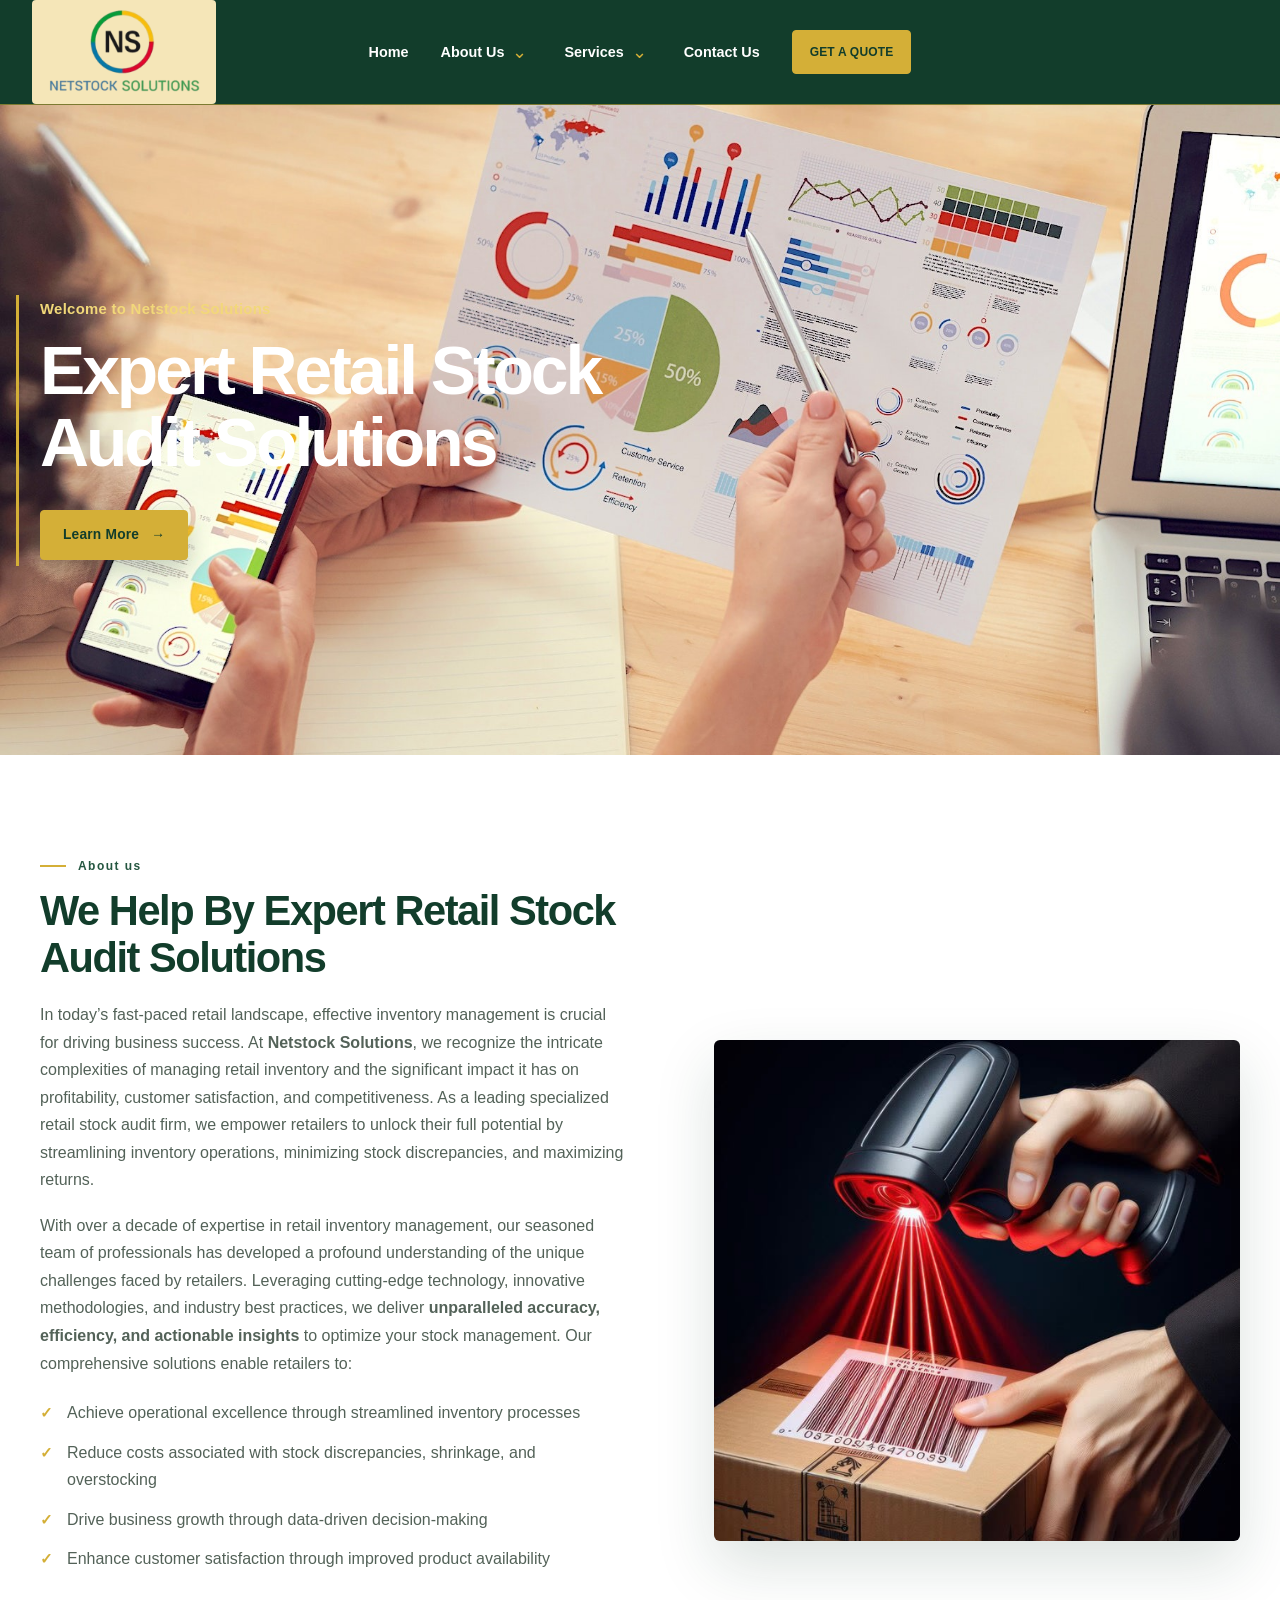
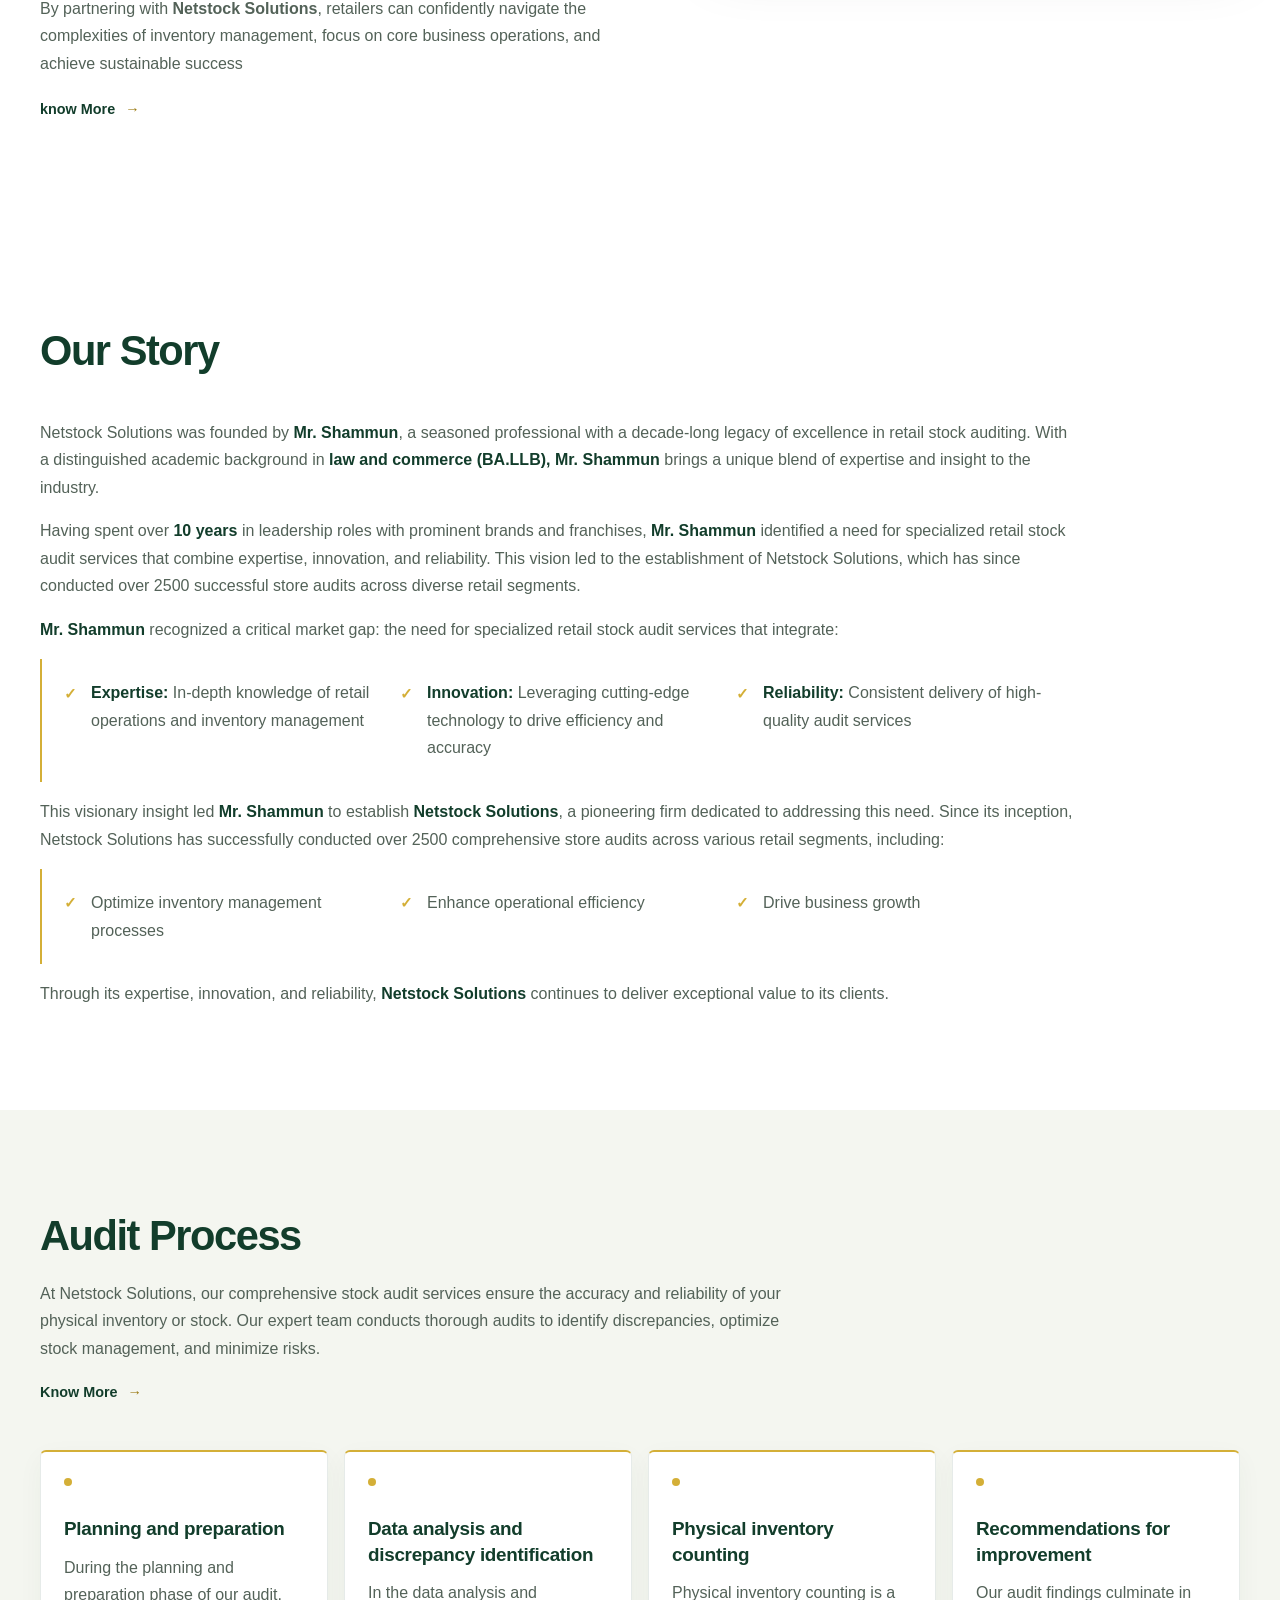
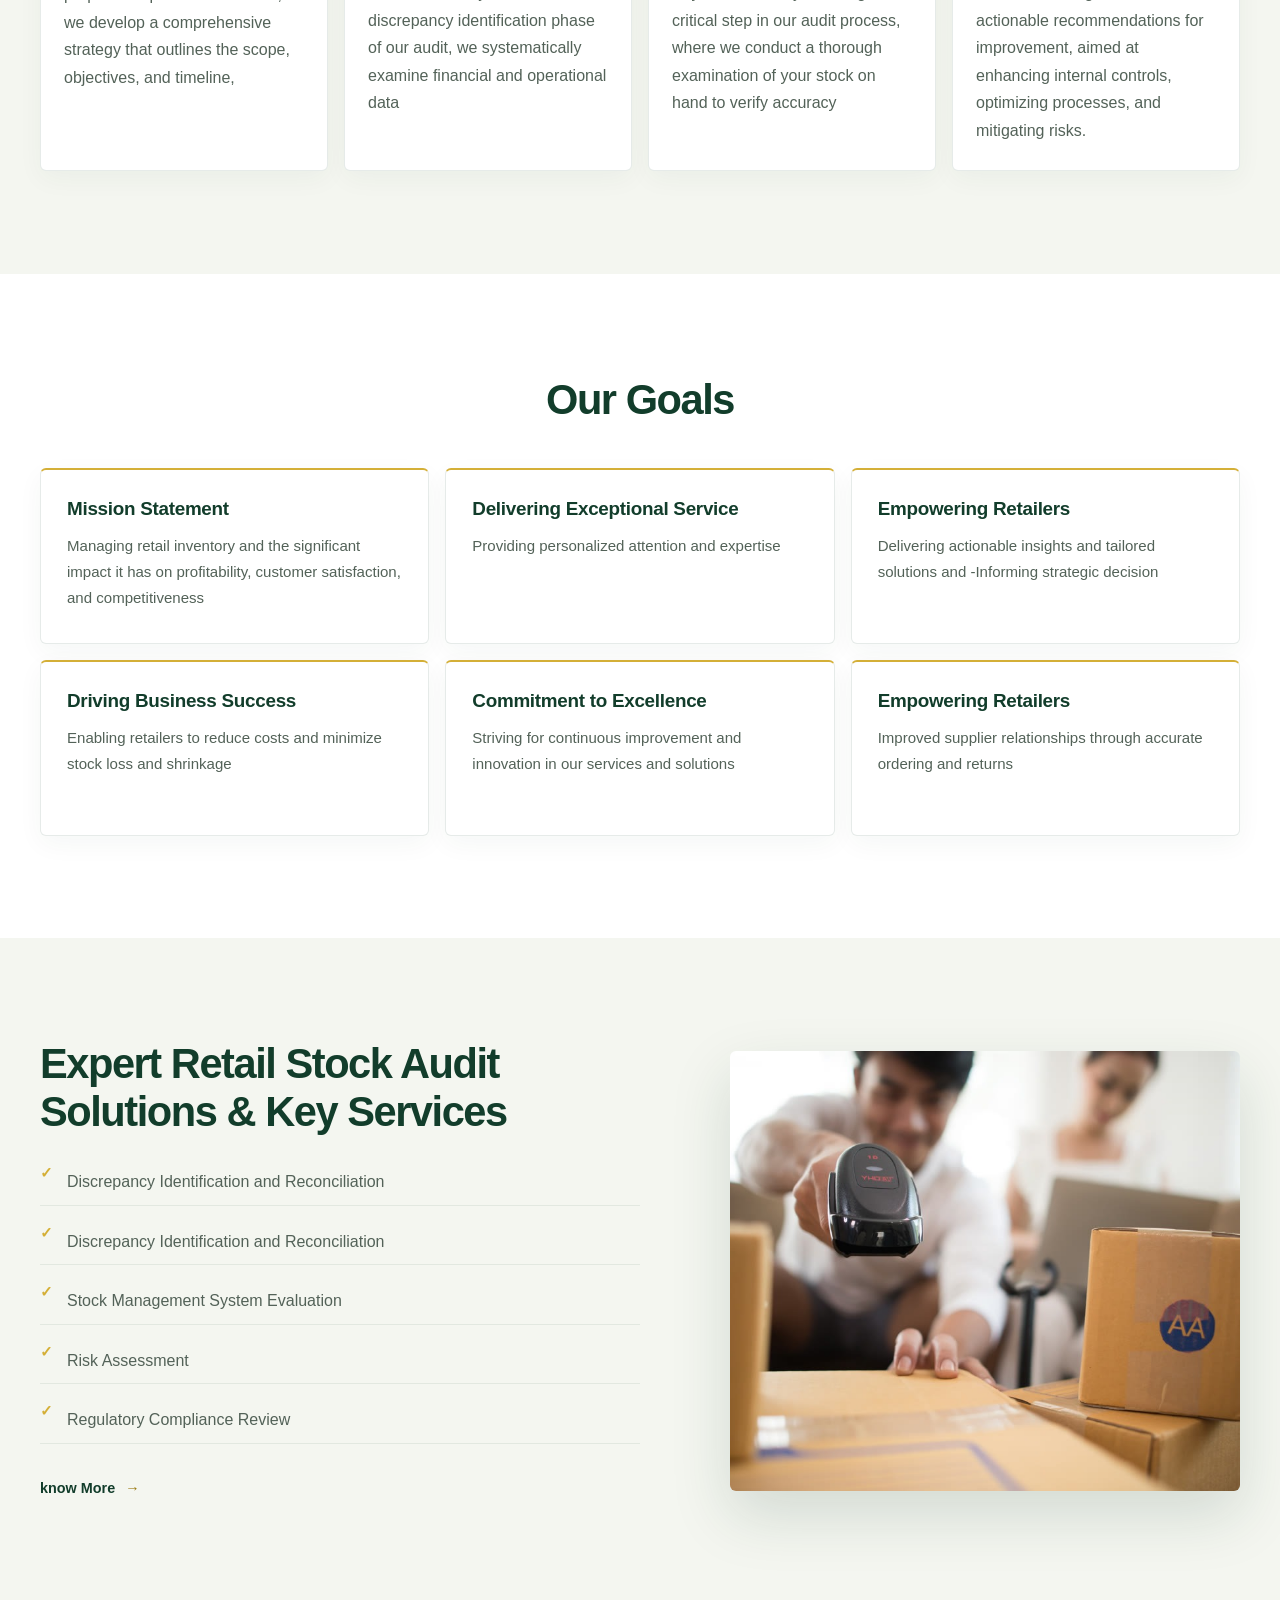
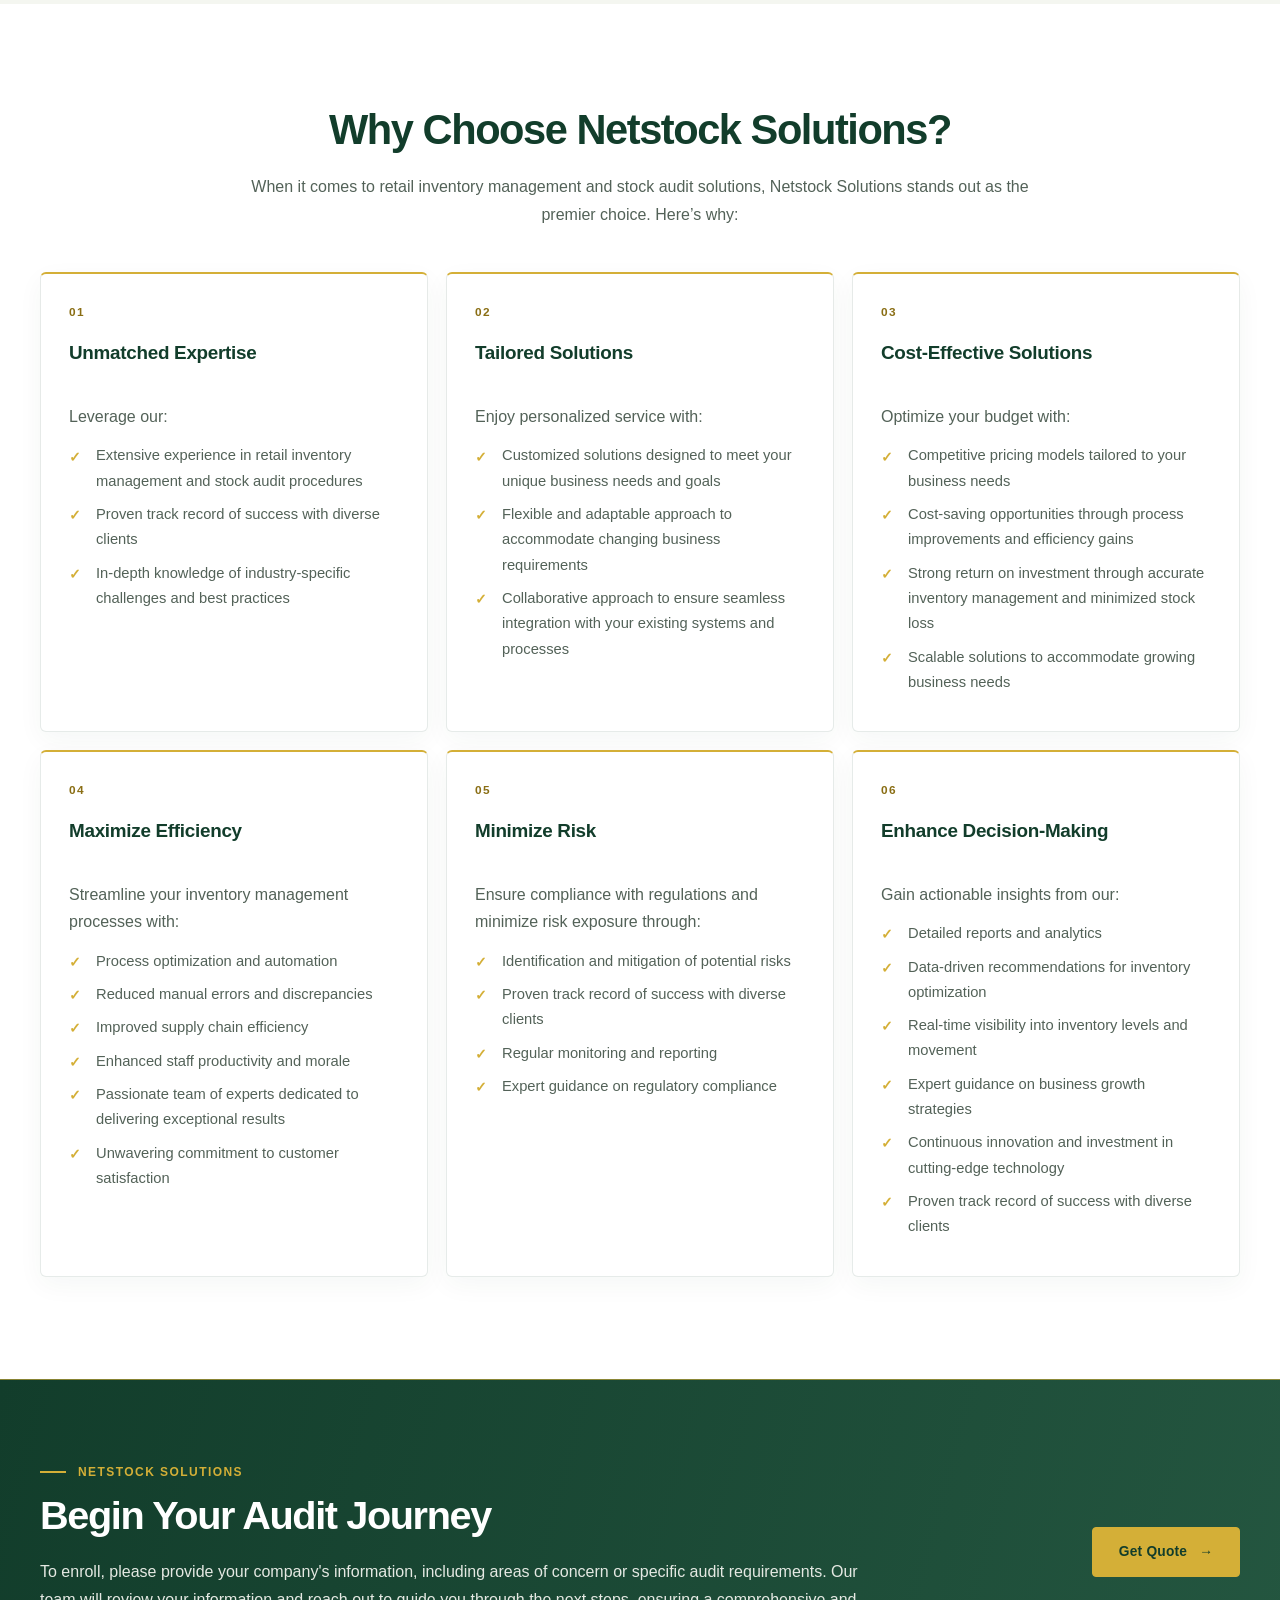
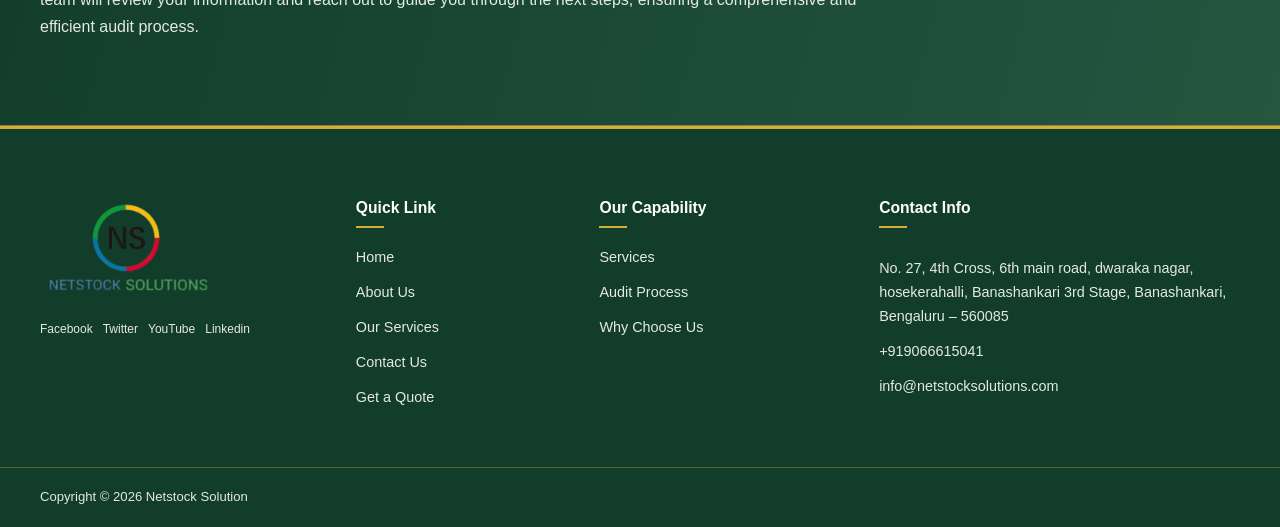
<file: index.html>
<!doctype html>
<html lang="en">
  <head>
    <meta charset="UTF-8">
    <meta name="viewport" content="width=device-width, initial-scale=1">
    <meta name="description" content="Netstock Solutions provides expert retail stock audit solutions, inventory management expertise, and store audit services.">
    <link rel="canonical" href="https://netstocksolutions.com/">
    <link rel="stylesheet" href="./styles.css">
    <title>Expert Stock Audit Solutions For Businesses In India - Netstock Solution</title>
  </head>
  <body data-root="./">
    <a class="skip-link" href="#content">Skip to content</a>
    <site-header></site-header>
    <main id="content">
      <section class="hero">
        <div class="container hero__content">
          <h2 class="hero__welcome">Welcome to Netstock Solutions</h2>
          <h1>Expert Retail Stock Audit Solutions</h1>
          <a class="button button--primary" href="./about-us/#about-us">Learn More <span aria-hidden="true">→</span></a>
        </div>
      </section>

      <section class="section section--story" id="home-about-us">
        <div class="container split split--home-about">
          <div class="split__copy">
            <p class="eyebrow">About us</p>
            <h2>We Help By Expert Retail Stock Audit Solutions</h2>
            <p>In today’s fast-paced retail landscape, effective inventory management is crucial for driving business success. At <strong>Netstock Solutions</strong>, we recognize the intricate complexities of managing retail inventory and the significant impact it has on profitability, customer satisfaction, and competitiveness. As a leading specialized retail stock audit firm, we empower retailers to unlock their full potential by streamlining inventory operations, minimizing stock discrepancies, and maximizing returns.</p>
            <p>With over a decade of expertise in retail inventory management, our seasoned team of professionals has developed a profound understanding of the unique challenges faced by retailers. Leveraging cutting-edge technology, innovative methodologies, and industry best practices, we deliver <strong>unparalleled accuracy, efficiency, and actionable insights</strong> to optimize your stock management. Our comprehensive solutions enable retailers to:</p>
            <ul class="check-list">
              <li>Achieve operational excellence through streamlined inventory processes</li>
              <li>Reduce costs associated with stock discrepancies, shrinkage, and overstocking</li>
              <li>Drive business growth through data-driven decision-making</li>
              <li>Enhance customer satisfaction through improved product availability</li>
            </ul>
            <p>By partnering with <strong>Netstock Solutions</strong>, retailers can confidently navigate the complexities of inventory management, focus on core business operations, and achieve sustainable success</p>
            <a class="text-link" href="./about-us/#about-us">know More <span aria-hidden="true">→</span></a>
          </div>
          <img class="split__image split__image--about" src="./about%20us%20image.jpg" alt="Retail stock audit professional reviewing inventory information">
        </div>
      </section>

      <section class="section section--story" id="home-story">
        <div class="container">
          <div class="section-heading">
            <h2>Our Story</h2>
          </div>
          <div class="story-copy">
            <p>Netstock Solutions was founded by <strong>Mr. Shammun</strong>, a seasoned professional with a decade-long legacy of excellence in retail stock auditing. With a distinguished academic background in <strong>law and commerce (BA.LLB), Mr. Shammun</strong> brings a unique blend of expertise and insight to the industry.</p>
            <p>Having spent over <strong>10 years</strong> in leadership roles with prominent brands and franchises, <strong>Mr. Shammun</strong> identified a need for specialized retail stock audit services that combine expertise, innovation, and reliability. This vision led to the establishment of Netstock Solutions, which has since conducted over 2500 successful store audits across diverse retail segments.</p>
            <p><strong>Mr. Shammun</strong> recognized a critical market gap: the need for specialized retail stock audit services that integrate:</p>
            <ul class="check-list">
              <li><strong>Expertise:</strong> In-depth knowledge of retail operations and inventory management</li>
              <li><strong>Innovation:</strong> Leveraging cutting-edge technology to drive efficiency and accuracy</li>
              <li><strong>Reliability:</strong> Consistent delivery of high-quality audit services</li>
            </ul>
            <p>This visionary insight led <strong>Mr. Shammun</strong> to establish <strong>Netstock Solutions</strong>, a pioneering firm dedicated to addressing this need. Since its inception, Netstock Solutions has successfully conducted over 2500 comprehensive store audits across various retail segments, including:</p>
            <ul class="check-list">
              <li>Optimize inventory management processes</li>
              <li>Enhance operational efficiency</li>
              <li>Drive business growth</li>
            </ul>
            <p>Through its expertise, innovation, and reliability, <strong>Netstock Solutions</strong> continues to deliver exceptional value to its clients.</p>
          </div>
        </div>
      </section>

      <section class="section section--tint" id="audit-process">
        <div class="container">
          <div class="section-heading">
            <h2>Audit Process</h2>
            <p>At Netstock Solutions, our comprehensive stock audit services ensure the accuracy and reliability of your physical inventory or stock. Our expert team conducts thorough audits to identify discrepancies, optimize stock management, and minimize risks.</p>
            <a class="text-link" href="./services/#audit_services">Know More <span aria-hidden="true">→</span></a>
          </div>
          <div class="process-grid">
            <article class="process-card">
              <span class="process-card__mark" aria-hidden="true"></span>
              <h3>Planning and preparation</h3>
              <p>During the planning and preparation phase of our audit, we develop a comprehensive strategy that outlines the scope, objectives, and timeline,</p>
            </article>
            <article class="process-card">
              <span class="process-card__mark" aria-hidden="true"></span>
              <h3>Data analysis and discrepancy identification</h3>
              <p>In the data analysis and discrepancy identification phase of our audit, we systematically examine financial and operational data</p>
            </article>
            <article class="process-card">
              <span class="process-card__mark" aria-hidden="true"></span>
              <h3>Physical inventory counting</h3>
              <p>Physical inventory counting is a critical step in our audit process, where we conduct a thorough examination of your stock on hand to verify accuracy</p>
            </article>
            <article class="process-card">
              <span class="process-card__mark" aria-hidden="true"></span>
              <h3>Recommendations for improvement</h3>
              <p>Our audit findings culminate in actionable recommendations for improvement, aimed at enhancing internal controls, optimizing processes, and mitigating risks.</p>
            </article>
          </div>
        </div>
      </section>

      <section class="section" id="our-goals">
        <div class="container">
          <div class="section-heading section-heading--center">
            <h2>Our Goals</h2>
          </div>
          <div class="goals-grid">
            <article class="goal-card">
              <h3>Mission Statement</h3>
              <p>Managing retail inventory and the significant impact it has on profitability, customer satisfaction, and competitiveness</p>
            </article>
            <article class="goal-card">
              <h3>Delivering Exceptional Service</h3>
              <p>Providing personalized attention and expertise</p>
            </article>
            <article class="goal-card">
              <h3>Empowering Retailers</h3>
              <p>Delivering actionable insights and tailored solutions and -Informing strategic decision</p>
            </article>
            <article class="goal-card">
              <h3>Driving Business Success</h3>
              <p>Enabling retailers to reduce costs and minimize stock loss and shrinkage</p>
            </article>
            <article class="goal-card">
              <h3>Commitment to Excellence</h3>
              <p>Striving for continuous improvement and innovation in our services and solutions</p>
            </article>
            <article class="goal-card">
              <h3>Empowering Retailers</h3>
              <p>Improved supplier relationships through accurate ordering and returns</p>
            </article>
          </div>
        </div>
      </section>

      <section class="section section--tint" id="key_service">
        <div class="container split split--services">
          <div class="split__copy">
            <h2>Expert Retail Stock Audit Solutions &amp; Key Services</h2>
            <ul class="service-list">
              <li>Discrepancy Identification and Reconciliation</li>
              <li>Discrepancy Identification and Reconciliation</li>
              <li>Stock Management System Evaluation</li>
              <li>Risk Assessment</li>
              <li>Regulatory Compliance Review</li>
            </ul>
            <a class="text-link" href="./services/#key_service">know More <span aria-hidden="true">→</span></a>
          </div>
          <img class="split__image split__image--scanner" src="./scanning%20image.jpg" alt="Hand using a barcode scanner to scan a box">
        </div>
      </section>

      <section class="section" id="whychoose">
        <div class="container">
          <div class="section-heading section-heading--center">
            <h2>Why Choose Netstock Solutions?</h2>
            <p>When it comes to retail inventory management and stock audit solutions, Netstock Solutions stands out as the premier choice. Here’s why:</p>
          </div>
          <div class="benefit-grid">
            <article class="benefit-card">
              <span class="benefit-card__number">01</span>
              <h3>Unmatched Expertise</h3>
              <p>Leverage our:</p>
              <ul>
                <li>Extensive experience in retail inventory management and stock audit procedures</li>
                <li>Proven track record of success with diverse clients</li>
                <li>In-depth knowledge of industry-specific challenges and best practices</li>
              </ul>
            </article>
            <article class="benefit-card">
              <span class="benefit-card__number">02</span>
              <h3>Tailored Solutions</h3>
              <p>Enjoy personalized service with:</p>
              <ul>
                <li>Customized solutions designed to meet your unique business needs and goals</li>
                <li>Flexible and adaptable approach to accommodate changing business requirements</li>
                <li>Collaborative approach to ensure seamless integration with your existing systems and processes</li>
              </ul>
            </article>
            <article class="benefit-card">
              <span class="benefit-card__number">03</span>
              <h3>Cost-Effective Solutions</h3>
              <p>Optimize your budget with:</p>
              <ul>
                <li>Competitive pricing models tailored to your business needs</li>
                <li>Cost-saving opportunities through process improvements and efficiency gains</li>
                <li>Strong return on investment through accurate inventory management and minimized stock loss</li>
                <li>Scalable solutions to accommodate growing business needs</li>
              </ul>
            </article>
            <article class="benefit-card">
              <span class="benefit-card__number">04</span>
              <h3>Maximize Efficiency</h3>
              <p>Streamline your inventory management processes with:</p>
              <ul>
                <li>Process optimization and automation</li>
                <li>Reduced manual errors and discrepancies</li>
                <li>Improved supply chain efficiency</li>
                <li>Enhanced staff productivity and morale</li>
                <li>Passionate team of experts dedicated to delivering exceptional results</li>
                <li>Unwavering commitment to customer satisfaction</li>
              </ul>
            </article>
            <article class="benefit-card">
              <span class="benefit-card__number">05</span>
              <h3>Minimize Risk</h3>
              <p>Ensure compliance with regulations and minimize risk exposure through:</p>
              <ul>
                <li>Identification and mitigation of potential risks</li>
                <li>Proven track record of success with diverse clients</li>
                <li>Regular monitoring and reporting</li>
                <li>Expert guidance on regulatory compliance</li>
              </ul>
            </article>
            <article class="benefit-card">
              <span class="benefit-card__number">06</span>
              <h3>Enhance Decision-Making</h3>
              <p>Gain actionable insights from our:</p>
              <ul>
                <li>Detailed reports and analytics</li>
                <li>Data-driven recommendations for inventory optimization</li>
                <li>Real-time visibility into inventory levels and movement</li>
                <li>Expert guidance on business growth strategies</li>
                <li>Continuous innovation and investment in cutting-edge technology</li>
                <li>Proven track record of success with diverse clients</li>
              </ul>
            </article>
          </div>
        </div>
      </section>

      <section class="journey">
        <div class="container journey__inner">
          <div>
            <p class="eyebrow eyebrow--light">Netstock Solutions</p>
            <h2>Begin Your Audit Journey</h2>
            <p>To enroll, please provide your company's information, including areas of concern or specific audit requirements. Our team will review your information and reach out to guide you through the next steps, ensuring a comprehensive and efficient audit process.</p>
          </div>
          <a class="button button--white" href="./contact-us/#contact_us">Get Quote <span aria-hidden="true">→</span></a>
        </div>
      </section>
    </main>
    <site-footer></site-footer>
    <script src="./site.js" defer></script>
  </body>
</html>
</file>
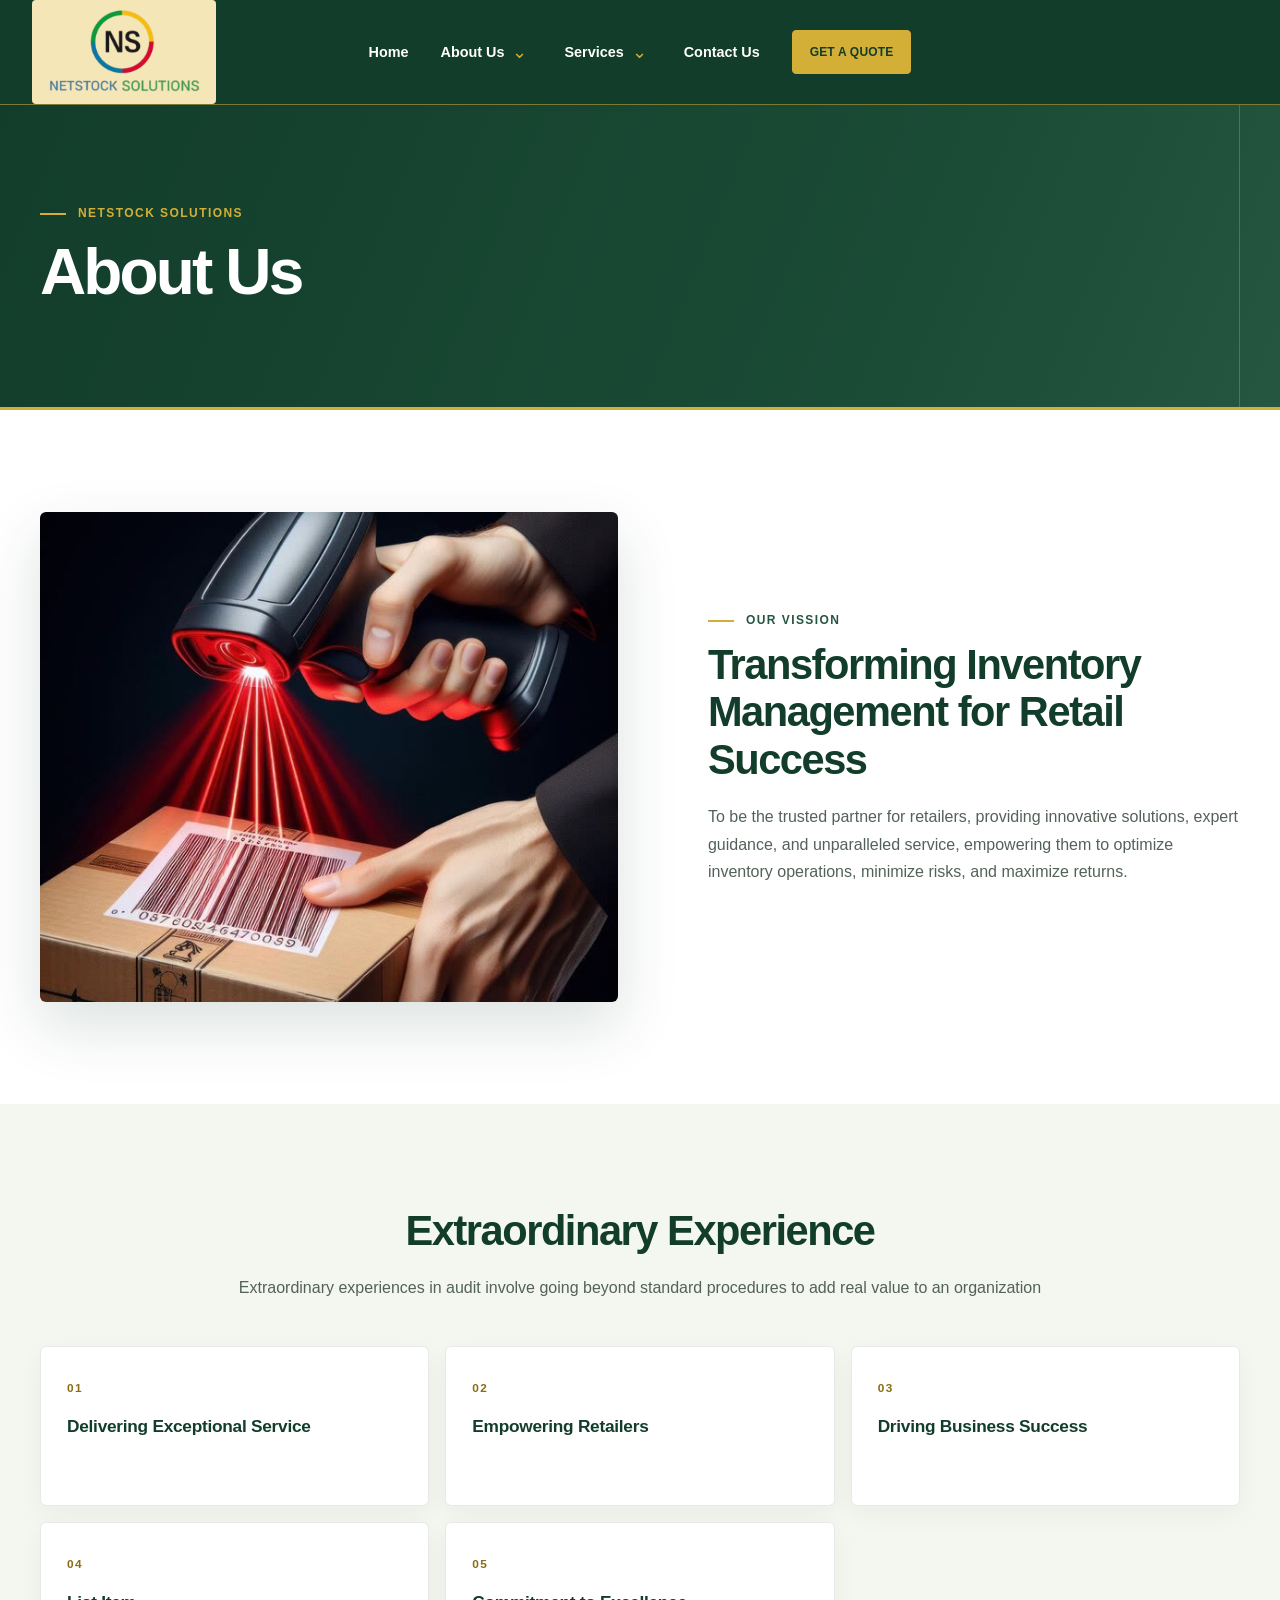
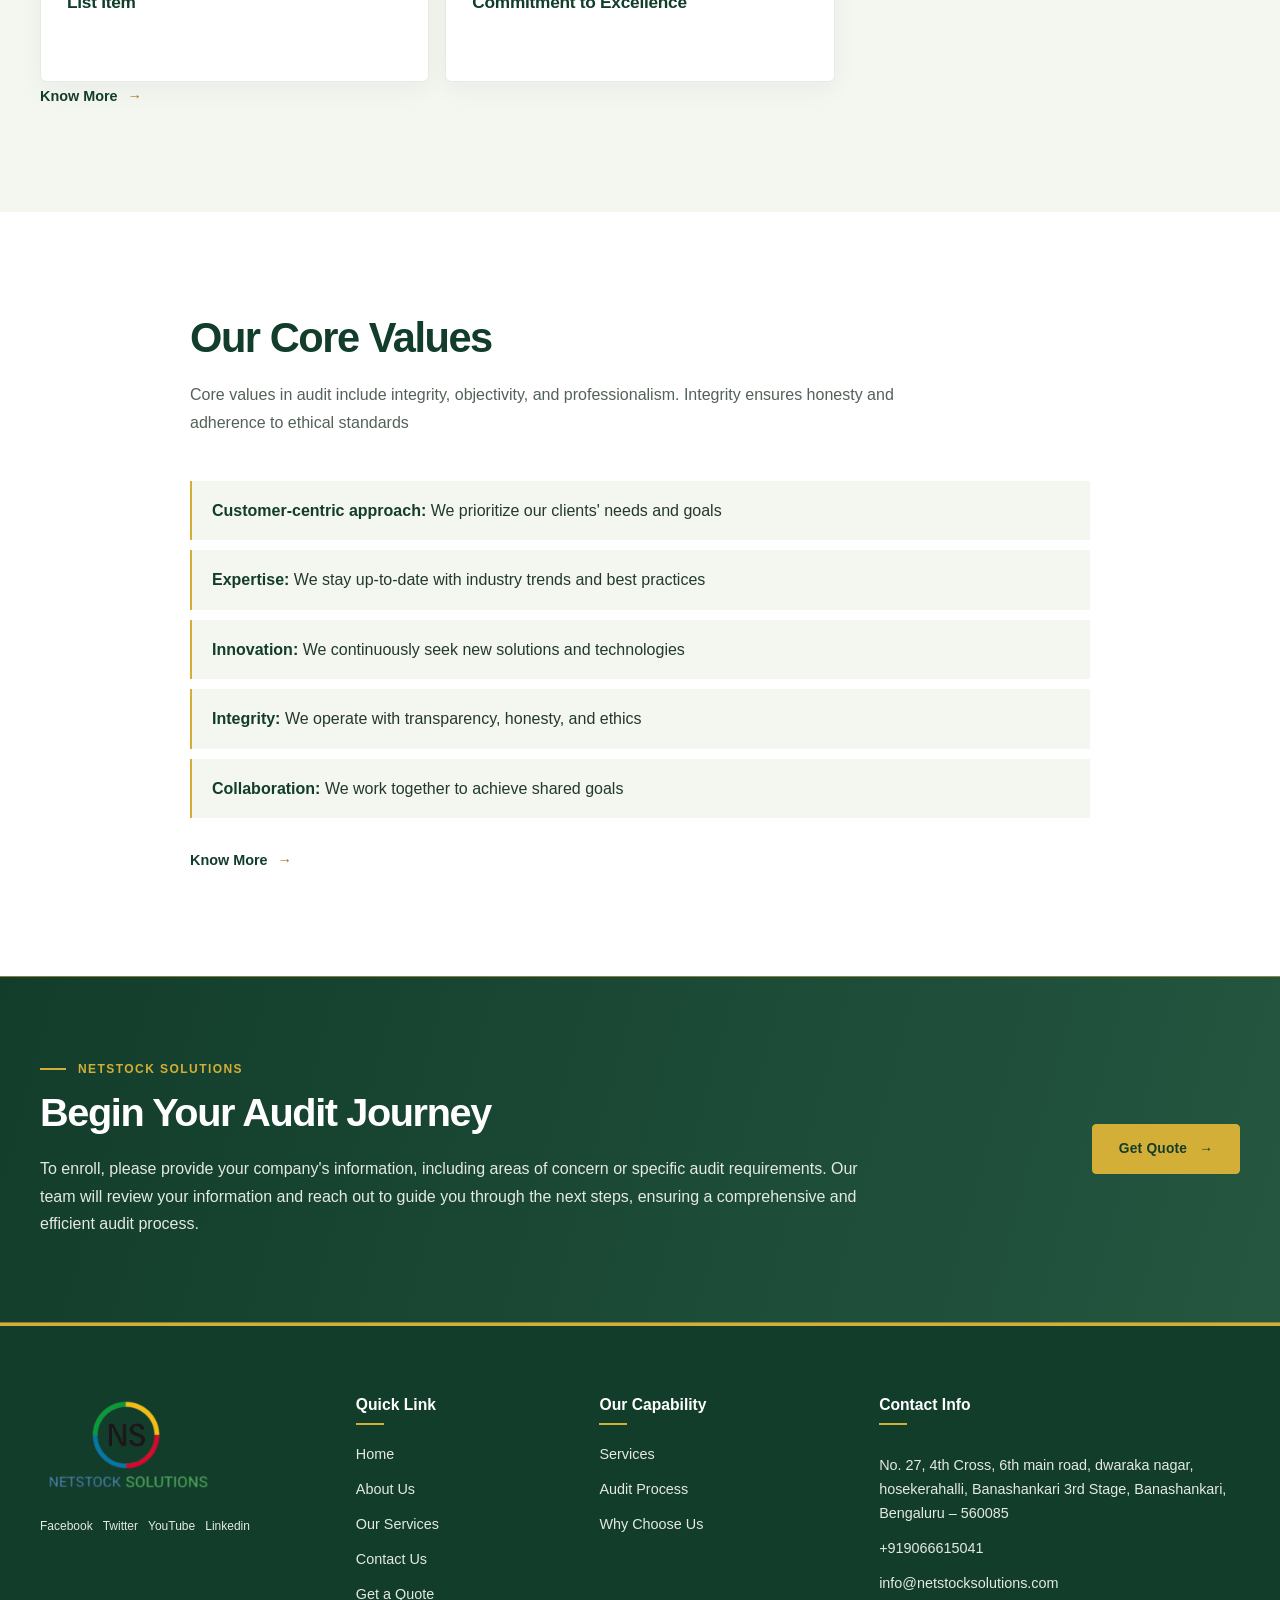
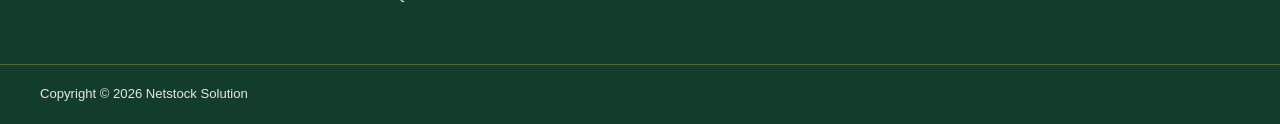
<file: about-us/index.html>
<!doctype html>
<html lang="en">
  <head>
    <meta charset="UTF-8">
    <meta name="viewport" content="width=device-width, initial-scale=1">
    <meta name="description" content="Learn about Netstock Solutions, our vision, extraordinary experience, and core values.">
    <link rel="canonical" href="https://netstocksolutions.com/about-us/">
    <link rel="stylesheet" href="../styles.css">
    <title>About Us - Netstock Solution</title>
  </head>
  <body data-root="../">
    <a class="skip-link" href="#content">Skip to content</a>
    <site-header></site-header>
    <main id="content">
      <section class="page-hero">
        <div class="container">
          <p class="eyebrow eyebrow--light">Netstock Solutions</p>
          <h1>About Us</h1>
        </div>
      </section>
      <section class="section" id="about-us">
        <div class="container split split--about">
          <img class="split__image split__image--about" src="../about%20us%20image.jpg" alt="Retail stock audit professional reviewing inventory information">
          <div class="split__copy">
            <p class="eyebrow">Our Vission</p>
            <h2>Transforming Inventory Management for Retail Success</h2>
            <p>To be the trusted partner for retailers, providing innovative solutions, expert guidance, and unparalleled service, empowering them to optimize inventory operations, minimize risks, and maximize returns.</p>
          </div>
        </div>
      </section>
      <section class="section section--tint" id="vision">
        <div class="container">
          <div class="section-heading section-heading--center">
            <h2>Extraordinary Experience</h2>
            <p>Extraordinary experiences in audit involve going beyond standard procedures to add real value to an organization</p>
          </div>
          <div class="value-grid">
            <article class="value-card"><span class="value-card__mark">01</span><h3>Delivering Exceptional Service</h3></article>
            <article class="value-card"><span class="value-card__mark">02</span><h3>Empowering Retailers</h3></article>
            <article class="value-card"><span class="value-card__mark">03</span><h3>Driving Business Success</h3></article>
            <article class="value-card"><span class="value-card__mark">04</span><h3>List Item</h3></article>
            <article class="value-card"><span class="value-card__mark">05</span><h3>Commitment to Excellence</h3></article>
          </div>
          <a class="text-link" href="../contact-us/#contact_us">Know More <span aria-hidden="true">→</span></a>
        </div>
      </section>
      <section class="section" id="corevalue">
        <div class="container section-narrow">
          <div class="section-heading">
            <h2>Our Core Values</h2>
            <p>Core values in audit include integrity, objectivity, and professionalism. Integrity ensures honesty and adherence to ethical standards</p>
          </div>
          <ul class="value-list">
            <li><strong>Customer-centric approach:</strong> We prioritize our clients' needs and goals</li>
            <li><strong>Expertise:</strong> We stay up-to-date with industry trends and best practices</li>
            <li><strong>Innovation:</strong> We continuously seek new solutions and technologies</li>
            <li><strong>Integrity:</strong> We operate with transparency, honesty, and ethics</li>
            <li><strong>Collaboration:</strong> We work together to achieve shared goals</li>
          </ul>
          <a class="text-link" href="../contact-us/#contact_us">Know More <span aria-hidden="true">→</span></a>
        </div>
      </section>
      <section class="journey">
        <div class="container journey__inner">
          <div>
            <p class="eyebrow eyebrow--light">Netstock Solutions</p>
            <h2>Begin Your Audit Journey</h2>
            <p>To enroll, please provide your company's information, including areas of concern or specific audit requirements. Our team will review your information and reach out to guide you through the next steps, ensuring a comprehensive and efficient audit process.</p>
          </div>
          <a class="button button--white" href="../contact-us/#contact_us">Get Quote <span aria-hidden="true">→</span></a>
        </div>
      </section>
    </main>
    <site-footer></site-footer>
    <script src="../site.js" defer></script>
  </body>
</html>
</file>
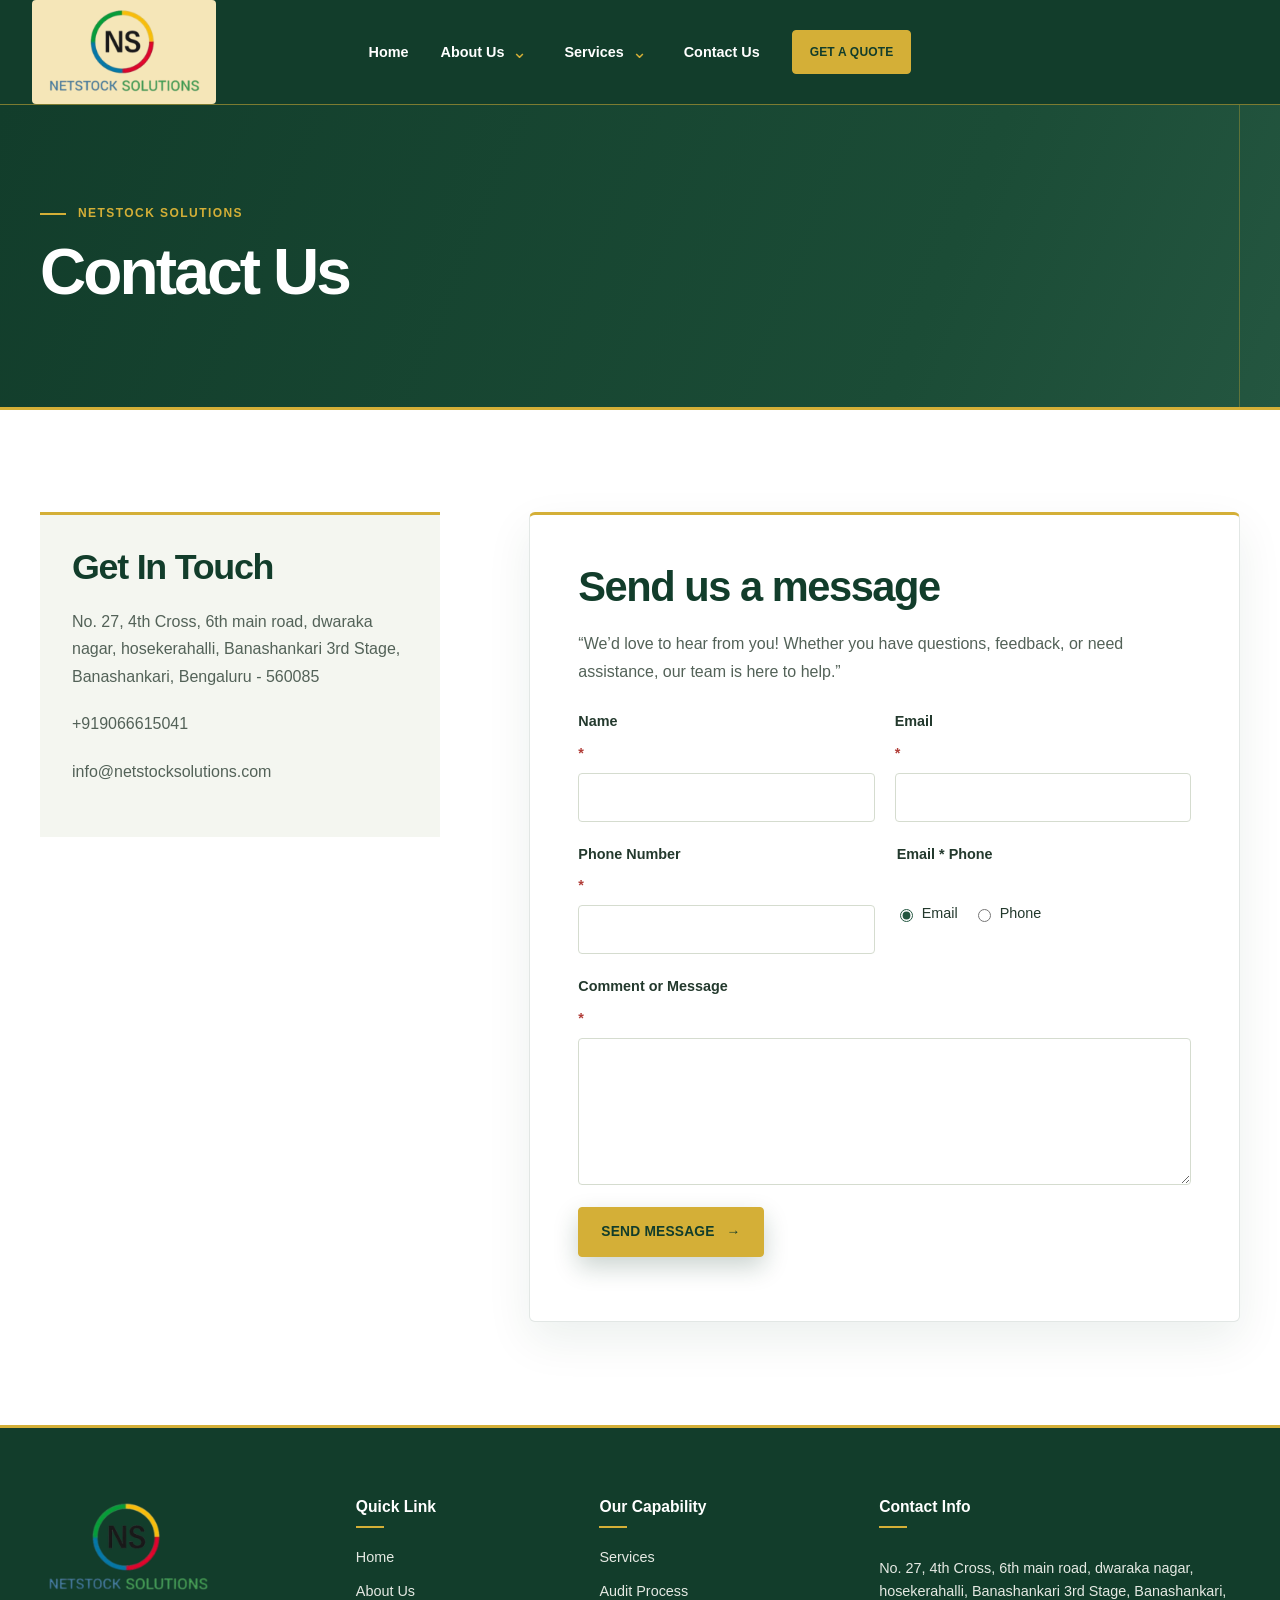
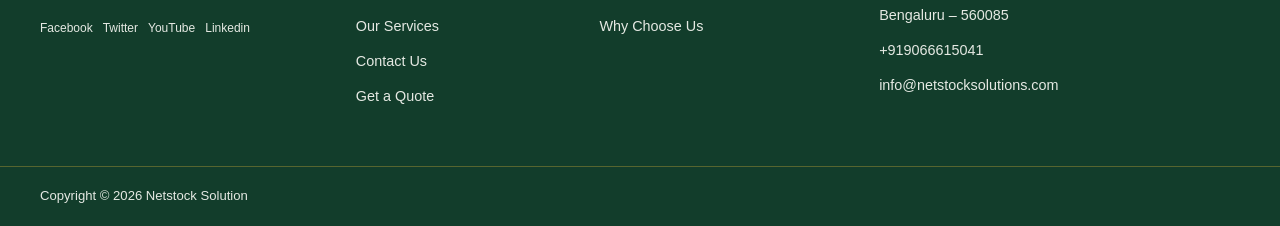
<file: contact-us/index.html>
<!doctype html>
<html lang="en">
  <head>
    <meta charset="UTF-8">
    <meta name="viewport" content="width=device-width, initial-scale=1">
    <meta name="description" content="Contact Netstock Solutions in Bengaluru about retail stock audit services.">
    <link rel="canonical" href="https://netstocksolutions.com/contact-us/">
    <link rel="stylesheet" href="../styles.css">
    <title>Contact Us - Netstock Solution</title>
  </head>
  <body data-root="../">
    <a class="skip-link" href="#content">Skip to content</a>
    <site-header></site-header>
    <main id="content">
      <section class="page-hero">
        <div class="container">
          <p class="eyebrow eyebrow--light">Netstock Solutions</p>
          <h1>Contact Us</h1>
        </div>
      </section>
      <section class="section" id="contact_us">
        <div class="container contact-layout">
          <div class="contact-details">
            <h2>Get In Touch</h2>
            <p class="contact-details__item">No. 27, 4th Cross, 6th main road, dwaraka nagar, hosekerahalli, Banashankari 3rd Stage, Banashankari, Bengaluru - 560085</p>
            <a class="contact-details__item" href="tel:+919066615041">+919066615041</a>
            <a class="contact-details__item" href="mailto:info@netstocksolutions.com">info@netstocksolutions.com</a>
          </div>
          <div class="form-panel">
            <h2>Send us a message</h2>
            <p>“We’d love to hear from you! Whether you have questions, feedback, or need assistance, our team is here to help.”</p>
            <form id="contact-form">
              <div class="form-grid">
                <label>Name <span aria-hidden="true">*</span><input name="name" autocomplete="name" required></label>
                <label>Email <span aria-hidden="true">*</span><input name="email" type="email" autocomplete="email" required></label>
                <label>Phone Number <span aria-hidden="true">*</span><input name="phone" type="tel" autocomplete="tel" required></label>
                <fieldset class="contact-preference">
                  <legend>Email * Phone</legend>
                  <label><input type="radio" name="preferred-contact" value="email" checked> Email</label>
                  <label><input type="radio" name="preferred-contact" value="phone"> Phone</label>
                </fieldset>
                <label class="form-grid__full">Comment or Message <span aria-hidden="true">*</span><textarea name="message" rows="5" required></textarea></label>
              </div>
              <button class="button button--primary" type="submit">SEND MESSAGE <span aria-hidden="true">→</span></button>
              <p class="form-status" id="form-status" role="status" aria-live="polite"></p>
            </form>
          </div>
        </div>
      </section>
    </main>
    <site-footer></site-footer>
    <script src="../site.js" defer></script>
  </body>
</html>
</file>
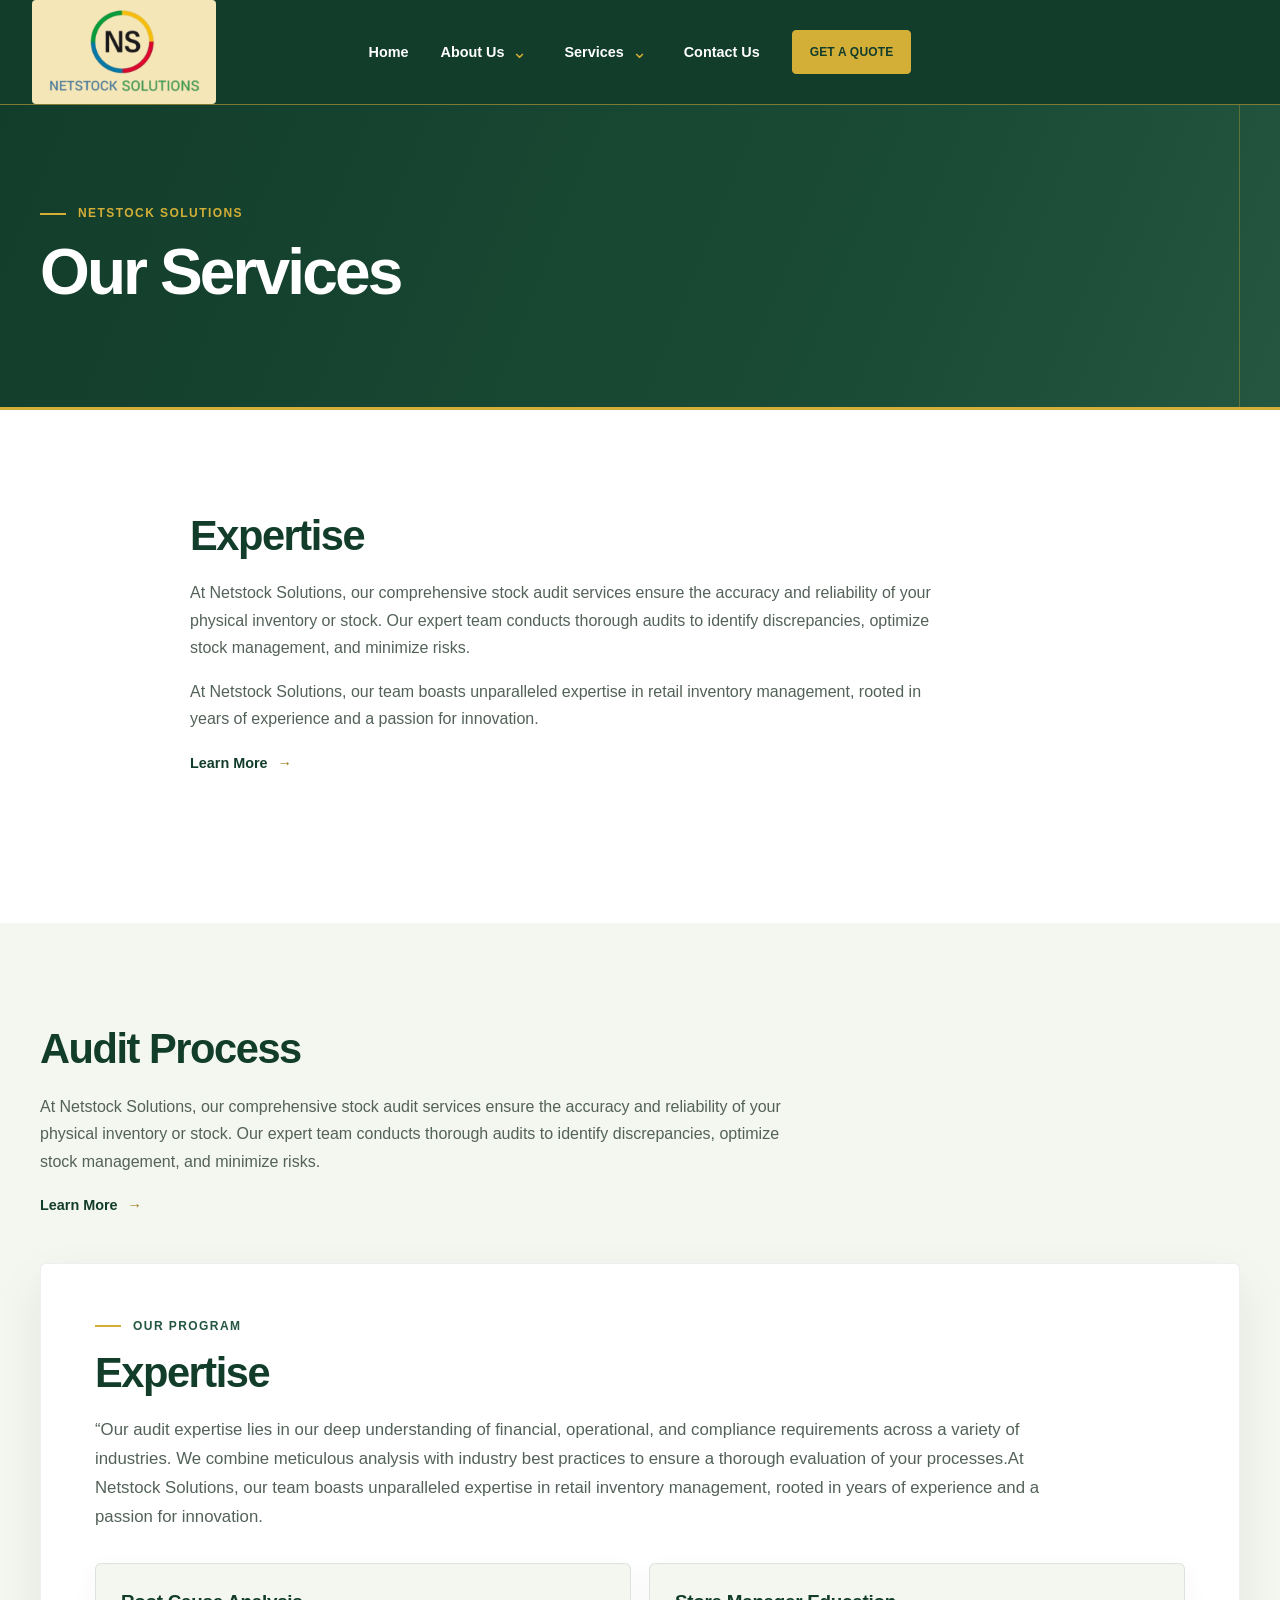
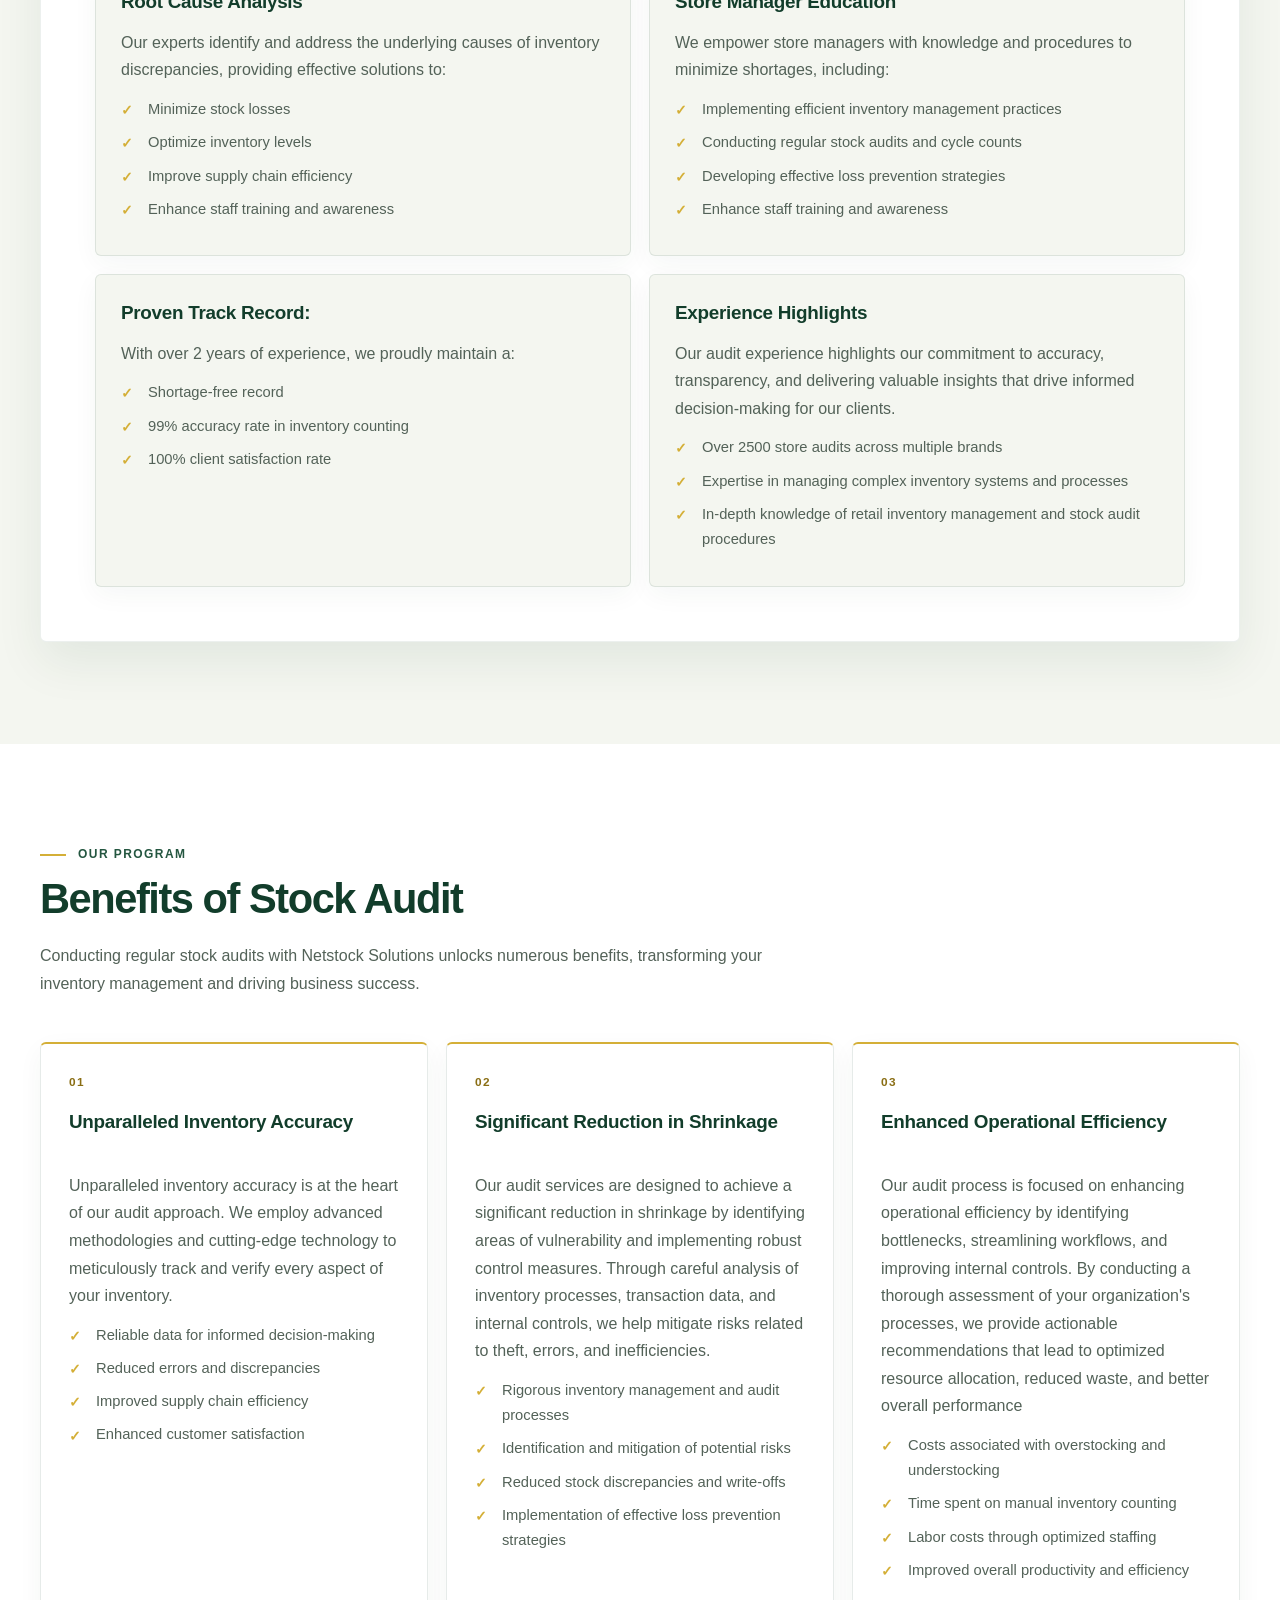
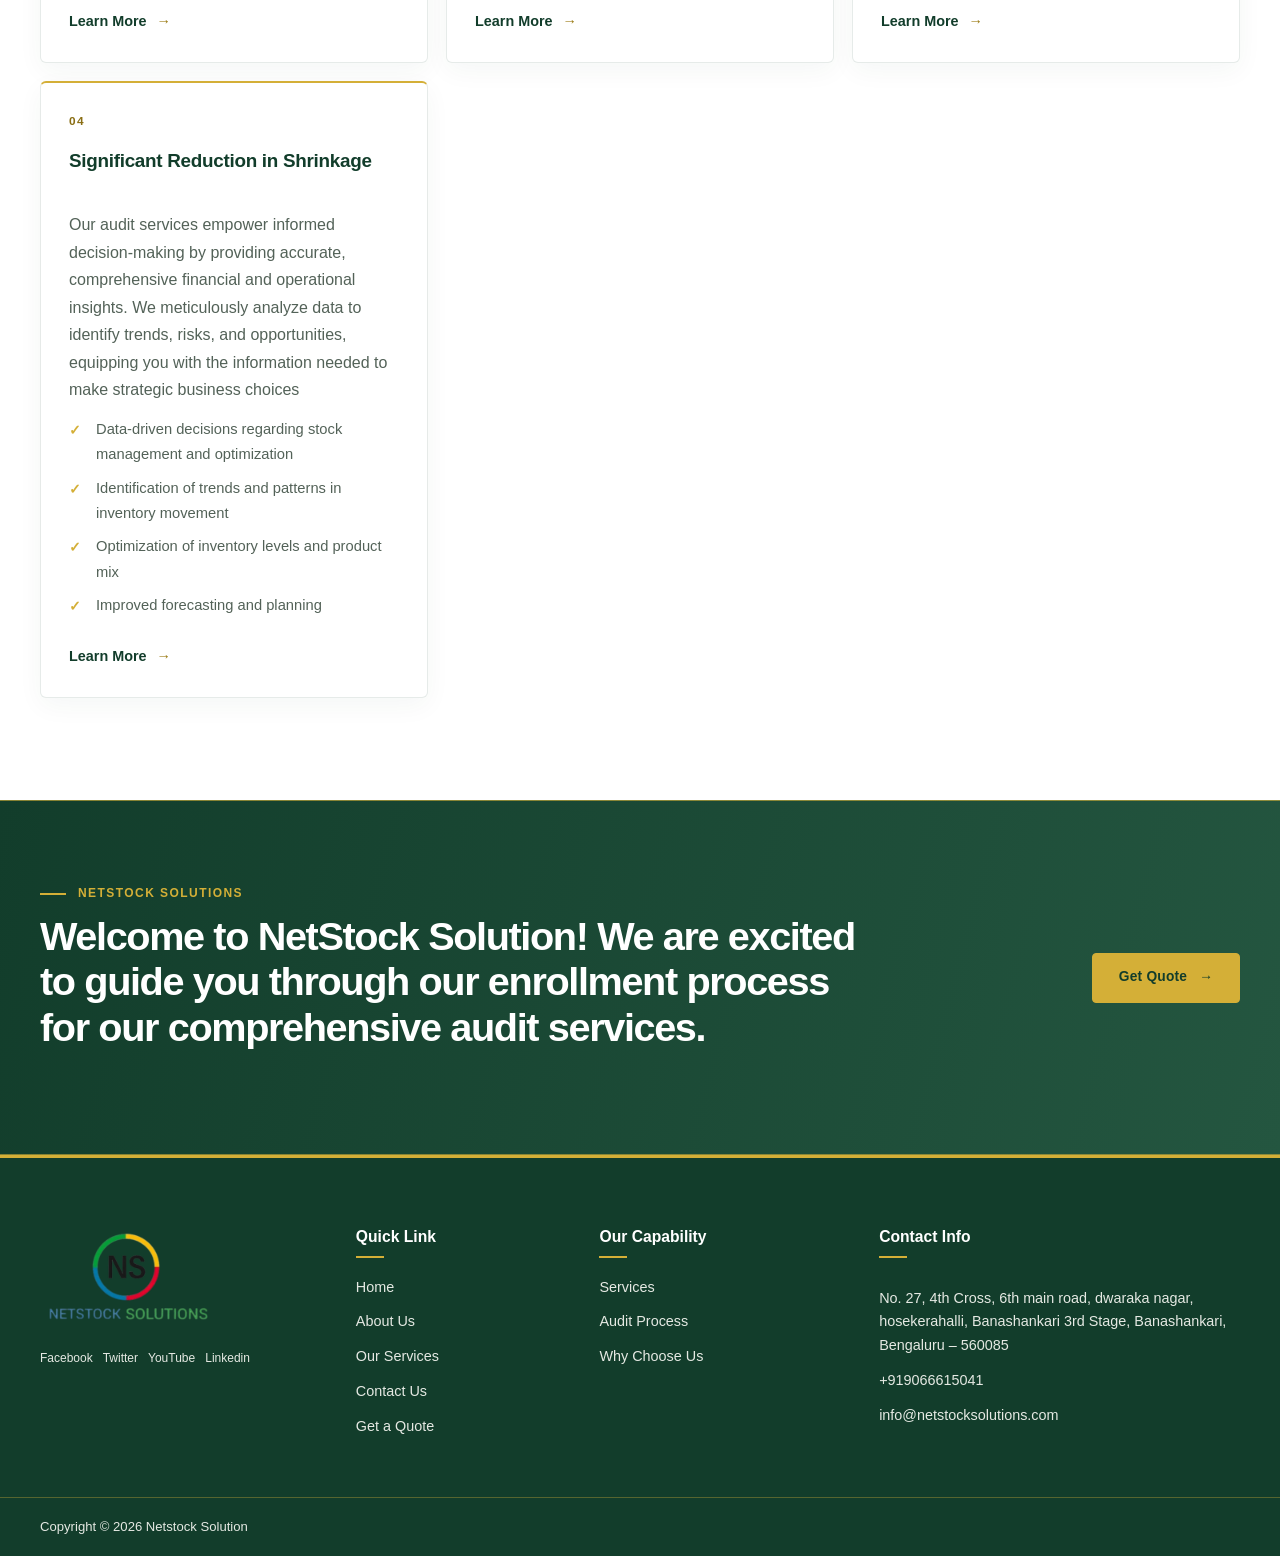
<file: services/index.html>
<!doctype html>
<html lang="en">
  <head>
    <meta charset="UTF-8">
    <meta name="viewport" content="width=device-width, initial-scale=1">
    <meta name="description" content="Explore Netstock Solutions' stock audit services, expertise, audit process, and benefits of stock audits.">
    <link rel="canonical" href="https://netstocksolutions.com/services/">
    <link rel="stylesheet" href="../styles.css">
    <title>Services - Netstock Solution</title>
  </head>
  <body data-root="../">
    <a class="skip-link" href="#content">Skip to content</a>
    <site-header></site-header>
    <main id="content">
      <section class="page-hero">
        <div class="container">
          <p class="eyebrow eyebrow--light">Netstock Solutions</p>
          <h1>Our Services</h1>
        </div>
      </section>
      <section class="section">
        <div class="container section-narrow">
          <div class="section-heading">
            <h2>Expertise</h2>
            <p>At Netstock Solutions, our comprehensive stock audit services ensure the accuracy and reliability of your physical inventory or stock. Our expert team conducts thorough audits to identify discrepancies, optimize stock management, and minimize risks.</p>
            <p>At Netstock Solutions, our team boasts unparalleled expertise in retail inventory management, rooted in years of experience and a passion for innovation.</p>
            <a class="text-link" href="#key_service">Learn More <span aria-hidden="true">→</span></a>
          </div>
        </div>
      </section>
      <section class="section section--tint" id="audit_services">
        <div class="container">
          <div class="section-heading">
            <h2>Audit Process</h2>
            <p>At Netstock Solutions, our comprehensive stock audit services ensure the accuracy and reliability of your physical inventory or stock. Our expert team conducts thorough audits to identify discrepancies, optimize stock management, and minimize risks.</p>
            <a class="text-link" href="#key_service">Learn More <span aria-hidden="true">→</span></a>
          </div>
          <div class="feature-panel" id="key_service">
            <p class="eyebrow">Our program</p>
            <h2>Expertise</h2>
            <p class="feature-panel__quote">“Our audit expertise lies in our deep understanding of financial, operational, and compliance requirements across a variety of industries. We combine meticulous analysis with industry best practices to ensure a thorough evaluation of your processes.At Netstock Solutions, our team boasts unparalleled expertise in retail inventory management, rooted in years of experience and a passion for innovation.</p>
            <div class="service-detail-grid">
              <article class="detail-card">
                <h3>Root Cause Analysis</h3>
                <p>Our experts identify and address the underlying causes of inventory discrepancies, providing effective solutions to:</p>
                <ul>
                  <li>Minimize stock losses</li>
                  <li>Optimize inventory levels</li>
                  <li>Improve supply chain efficiency</li>
                  <li>Enhance staff training and awareness</li>
                </ul>
              </article>
              <article class="detail-card">
                <h3>Store Manager Education</h3>
                <p>We empower store managers with knowledge and procedures to minimize shortages, including:</p>
                <ul>
                  <li>Implementing efficient inventory management practices</li>
                  <li>Conducting regular stock audits and cycle counts</li>
                  <li>Developing effective loss prevention strategies</li>
                  <li>Enhance staff training and awareness</li>
                </ul>
              </article>
              <article class="detail-card">
                <h3>Proven Track Record:</h3>
                <p>With over 2 years of experience, we proudly maintain a:</p>
                <ul>
                  <li>Shortage-free record</li>
                  <li>99% accuracy rate in inventory counting</li>
                  <li>100% client satisfaction rate</li>
                </ul>
              </article>
              <article class="detail-card">
                <h3>Experience Highlights</h3>
                <p>Our audit experience highlights our commitment to accuracy, transparency, and delivering valuable insights that drive informed decision-making for our clients.</p>
                <ul>
                  <li>Over 2500 store audits across multiple brands</li>
                  <li>Expertise in managing complex inventory systems and processes</li>
                  <li>In-depth knowledge of retail inventory management and stock audit procedures</li>
                </ul>
              </article>
            </div>
          </div>
        </div>
      </section>
      <section class="section" id="benefit">
        <div class="container">
          <div class="section-heading">
            <p class="eyebrow">Our program</p>
            <h2>Benefits of Stock Audit</h2>
            <p>Conducting regular stock audits with Netstock Solutions unlocks numerous benefits, transforming your inventory management and driving business success.</p>
          </div>
          <div class="benefit-grid">
            <article class="benefit-card benefit-card--numbered">
              <span class="benefit-card__number">01</span>
              <h3>Unparalleled Inventory Accuracy</h3>
              <p>Unparalleled inventory accuracy is at the heart of our audit approach. We employ advanced methodologies and cutting-edge technology to meticulously track and verify every aspect of your inventory.</p>
              <ul><li>Reliable data for informed decision-making</li><li>Reduced errors and discrepancies</li><li>Improved supply chain efficiency</li><li>Enhanced customer satisfaction</li></ul>
              <a class="text-link" href="../contact-us/#contact_us">Learn More <span aria-hidden="true">→</span></a>
            </article>
            <article class="benefit-card benefit-card--numbered">
              <span class="benefit-card__number">02</span>
              <h3>Significant Reduction in Shrinkage</h3>
              <p>Our audit services are designed to achieve a significant reduction in shrinkage by identifying areas of vulnerability and implementing robust control measures. Through careful analysis of inventory processes, transaction data, and internal controls, we help mitigate risks related to theft, errors, and inefficiencies.</p>
              <ul><li>Rigorous inventory management and audit processes</li><li>Identification and mitigation of potential risks</li><li>Reduced stock discrepancies and write-offs</li><li>Implementation of effective loss prevention strategies</li></ul>
              <a class="text-link" href="../contact-us/#contact_us">Learn More <span aria-hidden="true">→</span></a>
            </article>
            <article class="benefit-card benefit-card--numbered">
              <span class="benefit-card__number">03</span>
              <h3>Enhanced Operational Efficiency</h3>
              <p>Our audit process is focused on enhancing operational efficiency by identifying bottlenecks, streamlining workflows, and improving internal controls. By conducting a thorough assessment of your organization's processes, we provide actionable recommendations that lead to optimized resource allocation, reduced waste, and better overall performance</p>
              <ul><li>Costs associated with overstocking and understocking</li><li>Time spent on manual inventory counting</li><li>Labor costs through optimized staffing</li><li>Improved overall productivity and efficiency</li></ul>
              <a class="text-link" href="../contact-us/#contact_us">Learn More <span aria-hidden="true">→</span></a>
            </article>
            <article class="benefit-card benefit-card--numbered">
              <span class="benefit-card__number">04</span>
              <h3>Significant Reduction in Shrinkage</h3>
              <p>Our audit services empower informed decision-making by providing accurate, comprehensive financial and operational insights. We meticulously analyze data to identify trends, risks, and opportunities, equipping you with the information needed to make strategic business choices</p>
              <ul><li>Data-driven decisions regarding stock management and optimization</li><li>Identification of trends and patterns in inventory movement</li><li>Optimization of inventory levels and product mix</li><li>Improved forecasting and planning</li></ul>
              <a class="text-link" href="../contact-us/#contact_us">Learn More <span aria-hidden="true">→</span></a>
            </article>
          </div>
        </div>
      </section>
      <section class="journey">
        <div class="container journey__inner">
          <div>
            <p class="eyebrow eyebrow--light">Netstock Solutions</p>
            <h2>Welcome to NetStock Solution! We are excited to guide you through our enrollment process for our comprehensive audit services.</h2>
          </div>
          <a class="button button--white" href="../contact-us/#contact_us">Get Quote <span aria-hidden="true">→</span></a>
        </div>
      </section>
    </main>
    <site-footer></site-footer>
    <script src="../site.js" defer></script>
  </body>
</html>
</file>
<file: styles.css>
:root {
  color-scheme: light;
  --forest: #123d2b;
  --forest-light: #245640;
  --gold: #d4af37;
  --gold-hover: #e2c34c;
  --ink: #23392d;
  --muted: #536258;
  --white: #fff;
  --ivory: #f4f6f0;
  --line: #e2ddc7;
  --shadow: 0 18px 48px rgba(18, 61, 43, 0.1);
  --font: "Segoe UI", Arial, sans-serif;
}

* {
  box-sizing: border-box;
}

html {
  scroll-behavior: smooth;
  scroll-padding-top: 2rem;
}

body {
  margin: 0;
  color: var(--ink);
  background: var(--white);
  font-family: var(--font);
  font-size: 16px;
  line-height: 1.72;
  -webkit-font-smoothing: antialiased;
  text-rendering: optimizeLegibility;
}

img {
  display: block;
  max-width: 100%;
}

a {
  color: inherit;
}

button,
input,
textarea {
  font: inherit;
}

button,
a,
summary,
input,
textarea {
  -webkit-tap-highlight-color: transparent;
}

a:focus-visible,
button:focus-visible,
summary:focus-visible,
input:focus-visible,
textarea:focus-visible {
  outline: 3px solid var(--gold);
  outline-offset: 3px;
}

.container {
  width: min(1200px, calc(100% - 64px));
  margin-inline: auto;
}

.section {
  padding-block: clamp(76px, 8vw, 112px);
  background: var(--white);
}

.section--tint {
  background: var(--ivory);
}

.section-heading {
  max-width: 760px;
  margin: 0 0 44px;
}

.section-heading--center {
  max-width: 820px;
  margin-inline: auto;
  text-align: center;
}

h1,
h2,
h3,
p {
  margin-top: 0;
}

h1,
h2,
h3 {
  color: var(--forest);
  font-family: var(--font);
  line-height: 1.18;
}

h1 {
  max-width: 800px;
  margin-bottom: 24px;
  font-size: clamp(3rem, 5.2vw, 4.65rem);
  font-weight: 800;
  line-height: 1.07;
  letter-spacing: -0.045em;
}

h2 {
  margin-bottom: 20px;
  font-size: clamp(2rem, 3.25vw, 3rem);
  font-weight: 700;
  line-height: 1.14;
  letter-spacing: -0.035em;
}

h3 {
  margin-bottom: 14px;
  font-size: 1.18rem;
  font-weight: 700;
  line-height: 1.35;
  letter-spacing: -0.015em;
}

p {
  color: var(--muted);
}

.eyebrow {
  display: flex;
  align-items: center;
  gap: 12px;
  margin-bottom: 12px;
  color: var(--forest-light);
  font-size: 0.75rem;
  font-weight: 700;
  letter-spacing: 0.12em;
  line-height: 1.4;
  text-transform: uppercase;
}

.eyebrow::before {
  width: 26px;
  height: 2px;
  flex: 0 0 26px;
  background: var(--gold);
  content: "";
}

.eyebrow--light {
  color: var(--gold);
}

.skip-link,
.visually-hidden {
  position: absolute;
  width: 1px;
  height: 1px;
  overflow: hidden;
  clip: rect(0, 0, 0, 0);
  white-space: nowrap;
}

.skip-link:focus {
  z-index: 20;
  top: 12px;
  left: 12px;
  width: auto;
  height: auto;
  padding: 10px 14px;
  clip: auto;
  color: var(--white);
  background: var(--forest);
}

.site-header {
  position: relative;
  z-index: 10;
  background: var(--forest);
  border-bottom: 1px solid rgba(212, 175, 55, 0.55);
}

.site-header__inner {
  display: flex;
  width: min(1280px, calc(100% - 64px));
  min-height: 90px;
  align-items: center;
  justify-content: space-between;
  gap: 40px;
}

.brand {
  display: inline-flex;
  flex: 0 0 184px;
  align-items: center;
  justify-content: center;
  padding: 5px 9px;
  border-radius: 4px;
  background: #f5e6b8;
}

.brand img {
  width: 166px;
  height: auto;
}

.primary-navigation {
  display: flex;
  align-items: center;
  gap: clamp(18px, 2.5vw, 34px);
}

.primary-navigation__link {
  color: var(--white);
  font-size: 0.9rem;
  font-weight: 600;
  text-decoration: none;
  transition: color 160ms ease;
}

.primary-navigation__link:hover,
.primary-navigation__link:focus-visible {
  color: var(--gold);
}

.navigation-group {
  display: flex;
  align-items: center;
  gap: 3px;
}

.navigation-dropdown {
  position: relative;
}

.navigation-dropdown summary {
  display: grid;
  width: 25px;
  height: 32px;
  cursor: pointer;
  list-style: none;
  place-items: center;
}

.navigation-dropdown summary::-webkit-details-marker {
  display: none;
}

.navigation-dropdown summary span {
  color: var(--gold);
  font-size: 1.1rem;
  transition: transform 160ms ease;
}

.navigation-dropdown[open] summary span {
  transform: rotate(180deg);
}

.navigation-dropdown__menu {
  position: absolute;
  top: calc(100% + 17px);
  left: -12px;
  display: grid;
  min-width: 220px;
  padding: 8px;
  border: 1px solid rgba(212, 175, 55, 0.55);
  border-radius: 6px;
  background: var(--forest);
  box-shadow: 0 20px 46px rgba(8, 34, 22, 0.22);
}

.navigation-dropdown__menu a {
  padding: 10px 12px;
  border-radius: 4px;
  color: var(--white);
  font-size: 0.88rem;
  text-decoration: none;
}

.navigation-dropdown__menu a:hover,
.navigation-dropdown__menu a:focus-visible {
  color: var(--gold);
  background: var(--forest-light);
}

.button {
  display: inline-flex;
  min-height: 50px;
  align-items: center;
  justify-content: center;
  gap: 12px;
  padding: 14px 22px;
  border: 1px solid transparent;
  border-radius: 4px;
  font-size: 0.86rem;
  font-weight: 700;
  letter-spacing: 0.015em;
  line-height: 1.2;
  text-decoration: none;
  transition: transform 180ms ease, background 180ms ease, box-shadow 180ms ease;
}

.button:hover {
  transform: translateY(-2px);
  box-shadow: 0 8px 20px rgba(18, 61, 43, 0.16);
}

.button--nav {
  min-height: 44px;
  padding: 12px 17px;
  font-size: 0.75rem;
}

.button--primary,
.button--nav,
.button--white {
  border-color: var(--gold);
  color: var(--forest);
  background: var(--gold);
}

.button--primary:hover,
.button--nav:hover,
.button--white:hover {
  color: var(--forest);
  background: var(--gold-hover);
}

.button--primary {
  box-shadow: 0 10px 24px rgba(18, 61, 43, 0.22);
}

.menu-toggle {
  display: none;
  width: 45px;
  height: 45px;
  padding: 10px;
  border: 1px solid var(--gold);
  border-radius: 4px;
  background: transparent;
}

.menu-toggle__icon,
.menu-toggle__icon::before,
.menu-toggle__icon::after {
  display: block;
  width: 22px;
  height: 2px;
  background: var(--gold);
  content: "";
}

.menu-toggle__icon {
  position: relative;
  margin: auto;
}

.menu-toggle__icon::before,
.menu-toggle__icon::after {
  position: absolute;
  left: 0;
}

.menu-toggle__icon::before {
  top: -7px;
}

.menu-toggle__icon::after {
  top: 7px;
}

.hero {
  position: relative;
  display: flex;
  min-height: min(650px, 68vw);
  align-items: center;
  overflow: hidden;
  background-color: var(--forest);
  background-image: url("./hero%20image.jpg");
  background-position: center 52%;
  background-size: cover;
}

.hero__content {
  position: relative;
  width: min(1200px, calc(100% - 64px));
  padding-block: 104px;
}

.hero__content::before {
  position: absolute;
  top: 98px;
  bottom: 98px;
  left: -24px;
  width: 3px;
  background: var(--gold);
  content: "";
}

.hero__welcome {
  margin-bottom: 17px;
  color: #f2d879;
  font-size: 0.93rem;
  font-weight: 600;
  letter-spacing: 0.02em;
}

.hero h1 {
  max-width: 700px;
  margin-bottom: 30px;
  color: var(--white);
  font-size: clamp(3.1rem, 5.3vw, 4.65rem);
}

.page-hero {
  position: relative;
  overflow: hidden;
  padding-block: clamp(68px, 8vw, 100px);
  border-bottom: 3px solid var(--gold);
  color: var(--white);
  background: linear-gradient(112deg, var(--forest) 0%, #1b4c36 72%, var(--forest-light) 100%);
}

.page-hero::after {
  position: absolute;
  top: 0;
  right: max(32px, calc((100vw - 1200px) / 2));
  width: 1px;
  height: 100%;
  background: rgba(212, 175, 55, 0.34);
  content: "";
}

.page-hero .container {
  position: relative;
  z-index: 1;
}

.page-hero .eyebrow {
  margin-bottom: 16px;
}

.page-hero h1 {
  max-width: 760px;
  margin-bottom: 0;
  color: var(--white);
  font-size: clamp(2.8rem, 5vw, 4.15rem);
}

.story-copy {
  display: grid;
  max-width: 1040px;
  grid-template-columns: repeat(2, minmax(0, 1fr));
  gap: 16px 36px;
}

.story-copy p,
.story-copy .check-list {
  margin: 0;
}

.story-copy p {
  grid-column: 1 / -1;
}

.story-copy > .check-list {
  display: grid;
  grid-column: 1 / -1;
  grid-template-columns: repeat(3, minmax(0, 1fr));
  align-content: start;
  gap: 14px;
  padding: 20px 22px;
  border-left: 2px solid var(--gold);
  background: var(--white);
}

.story-copy strong,
.value-list strong,
.check-list strong {
  color: var(--forest);
}

.check-list,
.service-list,
.benefit-card ul,
.detail-card ul {
  margin: 0;
  padding: 0;
  list-style: none;
}

.check-list {
  display: grid;
  gap: 12px;
  margin-block: 22px;
}

.check-list li,
.service-list li,
.benefit-card li,
.detail-card li {
  position: relative;
  padding-left: 27px;
  color: var(--muted);
}

.check-list li::before,
.service-list li::before,
.benefit-card li::before,
.detail-card li::before {
  position: absolute;
  top: 0.08em;
  left: 0;
  color: var(--gold);
  font-size: 0.95em;
  font-weight: 700;
  content: "✓";
}

.split {
  display: grid;
  align-items: center;
  grid-template-columns: minmax(0, 1fr) minmax(0, 0.92fr);
  gap: clamp(48px, 7vw, 96px);
}

.split__copy {
  min-width: 0;
}

.split__copy h2 {
  max-width: 680px;
}

.split__image {
  width: 100%;
  object-fit: cover;
  border-radius: 6px;
  box-shadow: 0 24px 60px rgba(18, 61, 43, 0.15);
}

.split__image--about {
  aspect-ratio: 1.18;
}

.split__image--scanner {
  aspect-ratio: 1.16;
}

.split--services {
  grid-template-columns: 1fr 0.85fr;
}

.split--home-about {
  grid-template-columns: minmax(0, 1fr) minmax(0, 0.9fr);
}

.split--home-about .eyebrow {
  text-transform: none;
}

.split--home-about .split__copy > p:not(.eyebrow) {
  max-width: 660px;
  margin-bottom: 18px;
}

.split--home-about .split__image {
  aspect-ratio: 1.05;
}

.split--about .split__copy h2 {
  max-width: 620px;
}

.split--services .split__copy h2 {
  max-width: 620px;
}

.text-link {
  display: inline-flex;
  align-items: center;
  gap: 10px;
  color: var(--forest);
  font-size: 0.9rem;
  font-weight: 700;
  text-decoration: none;
}

.text-link span {
  color: #9a7a12;
  transition: transform 180ms ease;
}

.text-link:hover {
  color: var(--forest-light);
}

.text-link:hover span {
  transform: translateX(3px);
}

.service-list {
  display: grid;
  gap: 13px;
  margin-block: 24px 30px;
}

.service-list li {
  padding-block: 9px;
  border-bottom: 1px solid rgba(18, 61, 43, 0.08);
}

.benefit-grid,
.process-grid,
.goals-grid,
.value-grid,
.service-detail-grid {
  display: grid;
  gap: 18px;
}

.benefit-grid {
  grid-template-columns: repeat(3, minmax(0, 1fr));
  gap: 18px;
}

.process-grid {
  grid-template-columns: repeat(4, minmax(0, 1fr));
  gap: 16px;
}

.goals-grid,
.value-grid {
  grid-template-columns: repeat(3, minmax(0, 1fr));
  gap: 16px;
}

.service-detail-grid {
  grid-template-columns: repeat(2, minmax(0, 1fr));
  gap: 18px;
  margin-top: 32px;
}

.process-card,
.goal-card,
.benefit-card,
.detail-card,
.value-card {
  min-width: 0;
  padding: 27px;
  border: 1px solid rgba(18, 61, 43, 0.1);
  border-radius: 6px;
  background: var(--white);
  box-shadow: 0 8px 26px rgba(18, 61, 43, 0.045);
  transition: transform 180ms ease, border-color 180ms ease, box-shadow 180ms ease;
}

.process-card:hover,
.goal-card:hover,
.benefit-card:hover,
.detail-card:hover,
.value-card:hover {
  transform: translateY(-3px);
  border-color: rgba(212, 175, 55, 0.75);
  box-shadow: 0 16px 36px rgba(18, 61, 43, 0.1);
}

.process-card,
.goal-card,
.benefit-card {
  border-top: 2px solid var(--gold);
}

.process-card {
  min-height: 240px;
  padding: 26px 23px;
}

.process-card__mark {
  display: inline-block;
  width: 8px;
  height: 8px;
  margin-bottom: 22px;
  border-radius: 50%;
  background: var(--gold);
}

.process-card h3,
.goal-card h3 {
  margin-bottom: 12px;
}

.process-card p,
.goal-card p {
  margin-bottom: 0;
}

.goal-card {
  min-height: 176px;
  padding: 26px;
}

.goal-card p {
  font-size: 0.94rem;
}

.benefit-card {
  display: flex;
  flex-direction: column;
  padding: 28px;
}

.benefit-card__number,
.value-card__mark {
  display: inline-block;
  margin-bottom: 17px;
  color: #8a6e14;
  font-family: var(--font);
  font-size: 0.74rem;
  font-weight: 800;
  letter-spacing: 0.12em;
}

.benefit-card h3 {
  min-height: 2.6em;
}

.benefit-card p,
.detail-card p {
  margin-bottom: 13px;
}

.benefit-card ul,
.detail-card ul {
  display: grid;
  gap: 8px;
  margin-bottom: 8px;
}

.benefit-card li,
.detail-card li {
  font-size: 0.92rem;
}

.benefit-card--numbered {
  min-height: 100%;
}

.journey {
  padding-block: clamp(58px, 7vw, 84px);
  border-block: 1px solid rgba(212, 175, 55, 0.6);
  background: linear-gradient(105deg, var(--forest), var(--forest-light));
}

.journey__inner {
  display: flex;
  align-items: center;
  justify-content: space-between;
  gap: 56px;
}

.journey__inner > div {
  max-width: 820px;
}

.journey h2 {
  max-width: 820px;
  color: var(--white);
  font-size: clamp(2rem, 3.1vw, 2.8rem);
}

.journey p:not(.eyebrow) {
  margin-bottom: 0;
  color: #e5e9e3;
}

.journey .button {
  min-width: 148px;
  flex: 0 0 auto;
}

.value-card {
  min-height: 160px;
  padding: 26px;
}

.value-card h3 {
  margin-bottom: 0;
  font-size: 1.08rem;
}

.section-narrow {
  max-width: 900px;
}

.value-list {
  display: grid;
  gap: 10px;
  margin: 28px 0;
  padding: 0;
  list-style: none;
}

.value-list li {
  padding: 16px 20px;
  border-left: 2px solid var(--gold);
  background: var(--ivory);
}

.feature-panel {
  padding: clamp(26px, 5vw, 54px);
  border: 1px solid rgba(18, 61, 43, 0.08);
  border-radius: 6px;
  background: var(--white);
  box-shadow: 0 20px 48px rgba(18, 61, 43, 0.08);
}

.feature-panel > .eyebrow {
  margin-bottom: 14px;
}

.feature-panel__quote {
  max-width: 980px;
  font-size: 1.05rem;
}

.detail-card {
  padding: 25px;
  background: var(--ivory);
}

#benefit .benefit-card {
  min-height: 100%;
}

#benefit .benefit-card .text-link {
  align-self: flex-start;
  margin-top: auto;
  padding-top: 18px;
}

.contact-layout {
  display: grid;
  grid-template-columns: minmax(250px, 0.72fr) minmax(0, 1.28fr);
  align-items: start;
  gap: clamp(40px, 7vw, 96px);
}

.contact-details {
  position: sticky;
  top: 32px;
  padding: 32px;
  border-top: 3px solid var(--gold);
  background: var(--ivory);
}

.contact-details h2 {
  font-size: clamp(1.8rem, 2.8vw, 2.4rem);
}

.contact-details__item {
  display: block;
  margin-block: 20px;
  overflow-wrap: anywhere;
  color: var(--muted);
  text-decoration: none;
}

.contact-details__item[href]:hover {
  color: var(--forest-light);
}

.form-panel {
  padding: clamp(28px, 4vw, 48px);
  border: 1px solid rgba(18, 61, 43, 0.12);
  border-top: 3px solid var(--gold);
  border-radius: 6px;
  background: var(--white);
  box-shadow: 0 18px 46px rgba(18, 61, 43, 0.08);
}

.form-panel > p:not(.eyebrow) {
  margin-bottom: 24px;
}

.form-grid {
  display: grid;
  grid-template-columns: repeat(2, minmax(0, 1fr));
  gap: 20px;
  margin-bottom: 22px;
}

.form-grid label {
  display: grid;
  gap: 7px;
  color: var(--ink);
  font-size: 0.9rem;
  font-weight: 600;
}

.form-grid label span {
  display: inline;
  color: #b13d38;
}

.form-grid input:not([type="radio"]),
.form-grid textarea {
  width: 100%;
  min-height: 48px;
  padding: 11px 12px;
  border: 1px solid #d5dccf;
  border-radius: 4px;
  color: var(--ink);
  background: var(--white);
}

.form-grid input:not([type="radio"]):focus,
.form-grid textarea:focus {
  border-color: var(--forest-light);
  outline: 2px solid rgba(36, 86, 64, 0.14);
  outline-offset: 1px;
}

.form-grid input[type="radio"] {
  accent-color: var(--forest-light);
}

.form-grid textarea {
  resize: vertical;
}

.form-grid__full {
  grid-column: 1 / -1;
}

.contact-preference {
  display: flex;
  align-items: center;
  gap: 15px;
  margin: 0;
  padding: 0;
  border: 0;
  color: var(--ink);
  font-size: 0.9rem;
}

.contact-preference legend {
  margin-bottom: 7px;
  font-size: 0.9rem;
  font-weight: 600;
}

.contact-preference label {
  display: flex;
  align-items: center;
  gap: 6px;
  font-weight: 400;
}

.form-status {
  margin: 16px 0 0;
  color: var(--forest);
  font-size: 0.92rem;
}

.site-footer {
  padding-top: 70px;
  border-top: 3px solid var(--gold);
  color: #e5e9e3;
  background: var(--forest);
}

.footer-grid {
  display: grid;
  grid-template-columns: 1.1fr 0.8fr 0.95fr 1.5fr;
  gap: clamp(26px, 4vw, 58px);
  padding-bottom: 58px;
}

.footer-grid h2 {
  position: relative;
  margin-bottom: 18px;
  padding-bottom: 12px;
  color: var(--white);
  font-size: 0.98rem;
  letter-spacing: 0;
}

.footer-grid h2::after {
  position: absolute;
  bottom: 0;
  left: 0;
  width: 28px;
  height: 2px;
  background: var(--gold);
  content: "";
}

.footer-grid nav,
.footer-grid > div:last-child {
  display: flex;
  flex-direction: column;
  align-items: flex-start;
  gap: 11px;
}

.footer-grid nav a,
.footer-grid > div:last-child > a,
.footer-grid address {
  color: #e5e9e3;
  font-size: 0.9rem;
  font-style: normal;
  line-height: 1.65;
  text-decoration: none;
}

.footer-grid nav a:hover,
.footer-grid > div:last-child > a:hover {
  color: var(--gold);
}

.footer-brand img {
  width: 176px;
}

.social-links {
  display: flex;
  flex-wrap: wrap;
  gap: 10px;
  margin-top: 20px;
}

.social-links a {
  color: #e5e9e3;
  font-size: 0.75rem;
  text-decoration: none;
}

.social-links a:hover {
  color: var(--gold);
}

.footer-bottom {
  padding-block: 18px;
  border-top: 1px solid rgba(212, 175, 55, 0.35);
  color: #e5e9e3;
  font-size: 0.82rem;
}

@media (max-width: 1050px) {
  .primary-navigation {
    gap: 16px;
  }

  .site-header__inner {
    gap: 24px;
  }

  .process-grid {
    grid-template-columns: repeat(2, minmax(0, 1fr));
  }

  .benefit-grid {
    grid-template-columns: repeat(2, minmax(0, 1fr));
  }

  .benefit-card h3 {
    min-height: 0;
  }
}

@media (max-width: 960px) {
  .site-header__inner {
    min-height: 82px;
  }

  .menu-toggle {
    display: block;
  }

  .primary-navigation {
    position: absolute;
    top: 100%;
    right: 0;
    left: 0;
    display: none;
    align-items: stretch;
    gap: 0;
    padding: 12px 24px 24px;
    border-bottom: 1px solid var(--gold);
    background: var(--forest);
    box-shadow: 0 18px 28px rgba(18, 61, 43, 0.22);
  }

  .primary-navigation--open {
    display: flex;
    flex-direction: column;
  }

  .primary-navigation__link {
    padding: 12px 4px;
  }

  .navigation-group {
    justify-content: space-between;
    flex-wrap: wrap;
  }

  .navigation-group > .primary-navigation__link {
    flex: 1;
  }

  .navigation-dropdown summary {
    width: 40px;
    height: 48px;
  }

  .navigation-dropdown__menu {
    position: static;
    min-width: 100%;
    border: 0;
    border-radius: 0;
    box-shadow: none;
  }

  .navigation-group:has(.navigation-dropdown[open]) {
    align-items: flex-start;
  }

  .navigation-group .navigation-dropdown {
    flex-basis: 100%;
  }

  .navigation-group .navigation-dropdown__menu {
    margin-bottom: 8px;
    padding-left: 15px;
    background: var(--forest);
  }

  .button--nav {
    align-self: flex-start;
    margin-top: 10px;
  }

  .value-grid {
    grid-template-columns: repeat(2, minmax(0, 1fr));
  }

  .footer-grid {
    grid-template-columns: repeat(2, minmax(0, 1fr));
  }
}

@media (max-width: 700px) {
  .container,
  .hero__content,
  .site-header__inner {
    width: min(100% - 36px, 560px);
  }

  .section {
    padding-block: 68px;
  }

  .section-heading {
    margin-bottom: 32px;
  }

  h1 {
    font-size: clamp(2.65rem, 12vw, 3.7rem);
  }

  h2 {
    font-size: clamp(1.9rem, 8vw, 2.55rem);
  }

  .hero {
    min-height: 570px;
    background-image: url("./hero%20image.jpg");
    background-position: 58% center;
  }

  .hero__content {
    padding-block: 76px;
  }

  .hero__content::before {
    top: 76px;
    bottom: 76px;
    left: -12px;
  }

  .hero h1 {
    max-width: 540px;
    font-size: clamp(2.75rem, 12vw, 3.8rem);
  }

  .page-hero {
    padding-block: 62px;
  }

  .page-hero::after {
    right: 18px;
  }

  .split,
  .split--services,
  .split--home-about,
  .contact-layout {
    grid-template-columns: minmax(0, 1fr);
    gap: 32px;
  }

  .split--about .split__image {
    order: 2;
  }

  .split__image--about,
  .split__image--scanner,
  #home-about-us .split__image {
    aspect-ratio: 1.35;
  }

  .story-copy {
    grid-template-columns: 1fr;
    gap: 18px;
  }

  .story-copy > .check-list {
    grid-template-columns: 1fr;
    gap: 12px;
    padding: 18px;
  }

  .process-grid,
  .goals-grid,
  .benefit-grid,
  .service-detail-grid {
    grid-template-columns: 1fr;
  }

  .process-card,
  .goal-card {
    min-height: 0;
  }

  .journey__inner {
    align-items: flex-start;
    flex-direction: column;
    gap: 30px;
  }

  .contact-details {
    position: static;
  }

  .form-grid {
    grid-template-columns: 1fr;
  }

  .form-grid__full {
    grid-column: auto;
  }

  .footer-grid {
    grid-template-columns: repeat(2, minmax(0, 1fr));
    gap: 34px 22px;
  }
}

@media (max-width: 430px) {
  .brand {
    flex-basis: 152px;
  }

  .brand img {
    width: 138px;
  }

  .footer-grid {
    grid-template-columns: 1fr;
  }

  .contact-details,
  .form-panel,
  .benefit-card,
  .detail-card,
  .value-card,
  .process-card,
  .goal-card {
    padding: 22px;
  }
}

@media (min-width: 961px) {
  .site-header__inner {
    display: grid;
    grid-template-columns: minmax(0, 1fr) auto minmax(0, 1fr);
    gap: 0;
  }

  .brand {
    justify-self: start;
  }

  .primary-navigation {
    grid-column: 2;
    justify-self: center;
  }
}

@media (prefers-reduced-motion: reduce) {
  *,
  *::before,
  *::after {
    scroll-behavior: auto !important;
    transition-duration: 0.01ms !important;
    animation-duration: 0.01ms !important;
    animation-iteration-count: 1 !important;
  }
}
</file>
